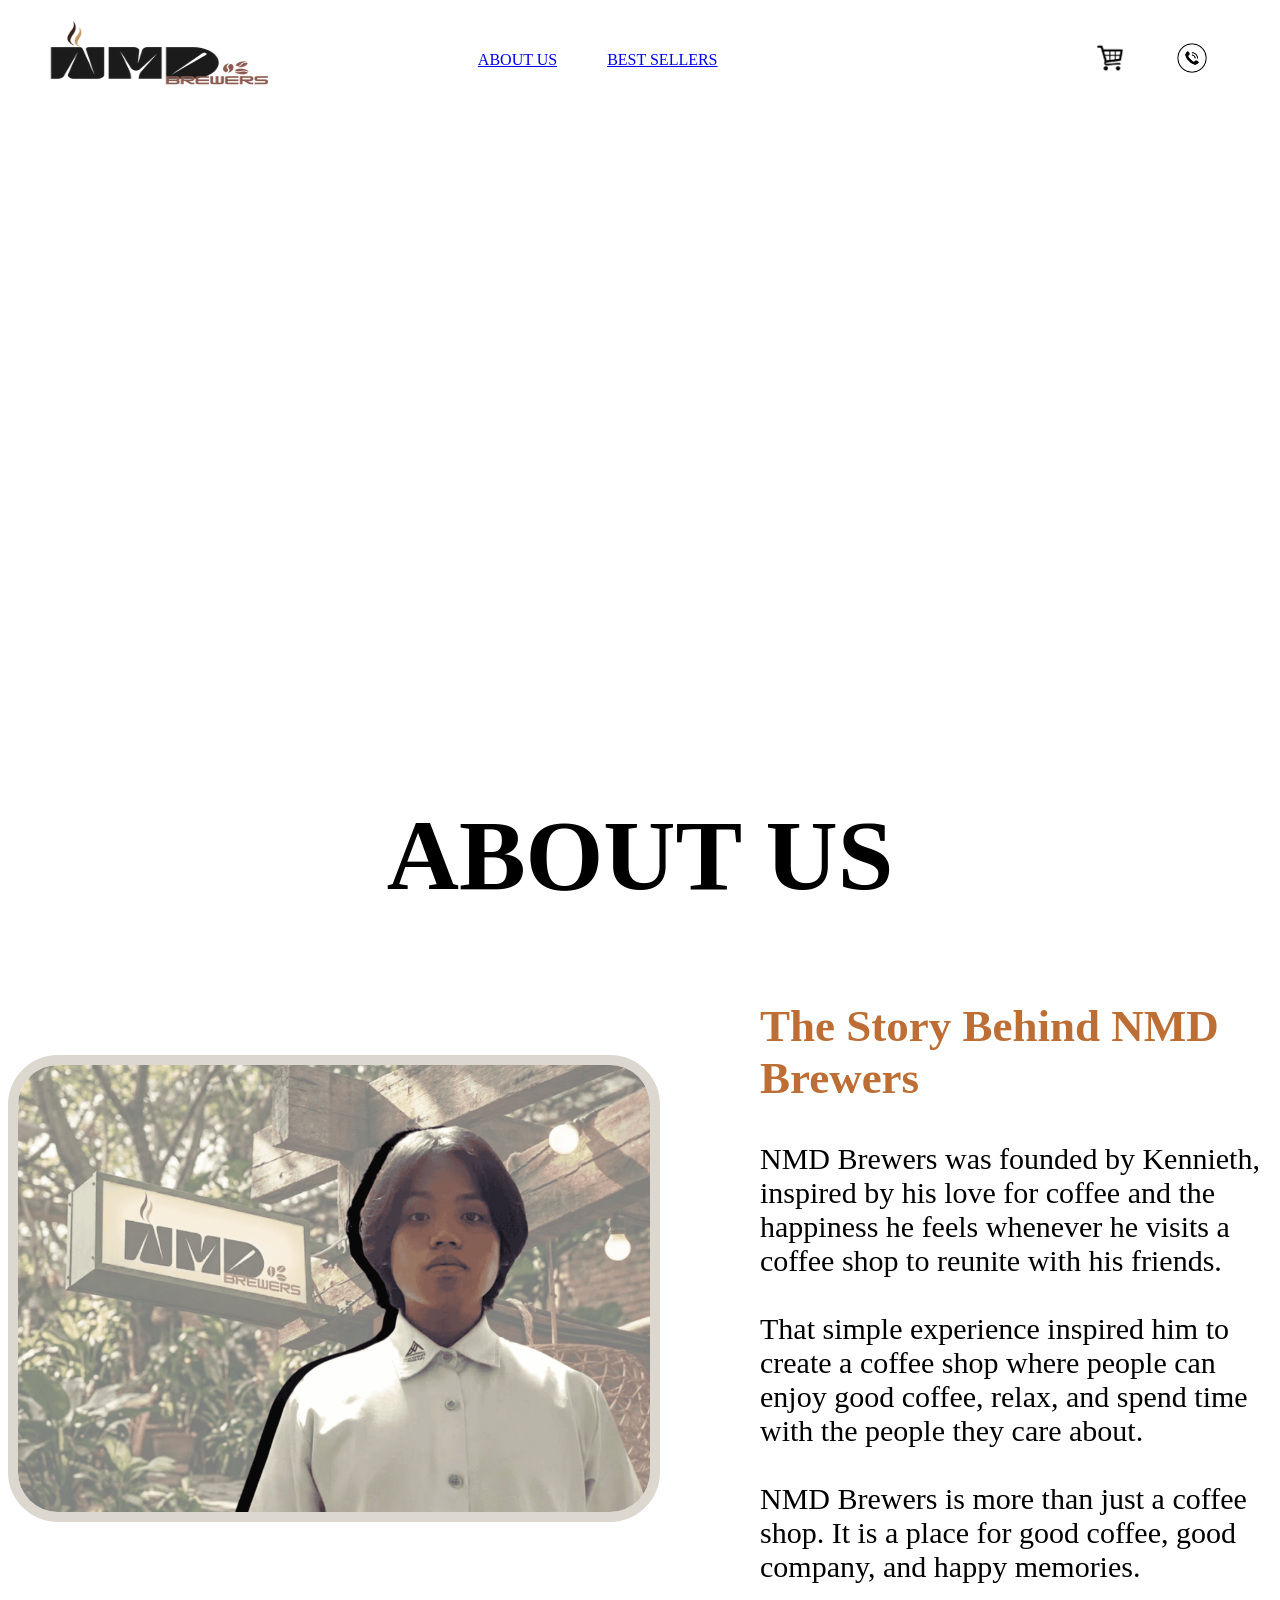
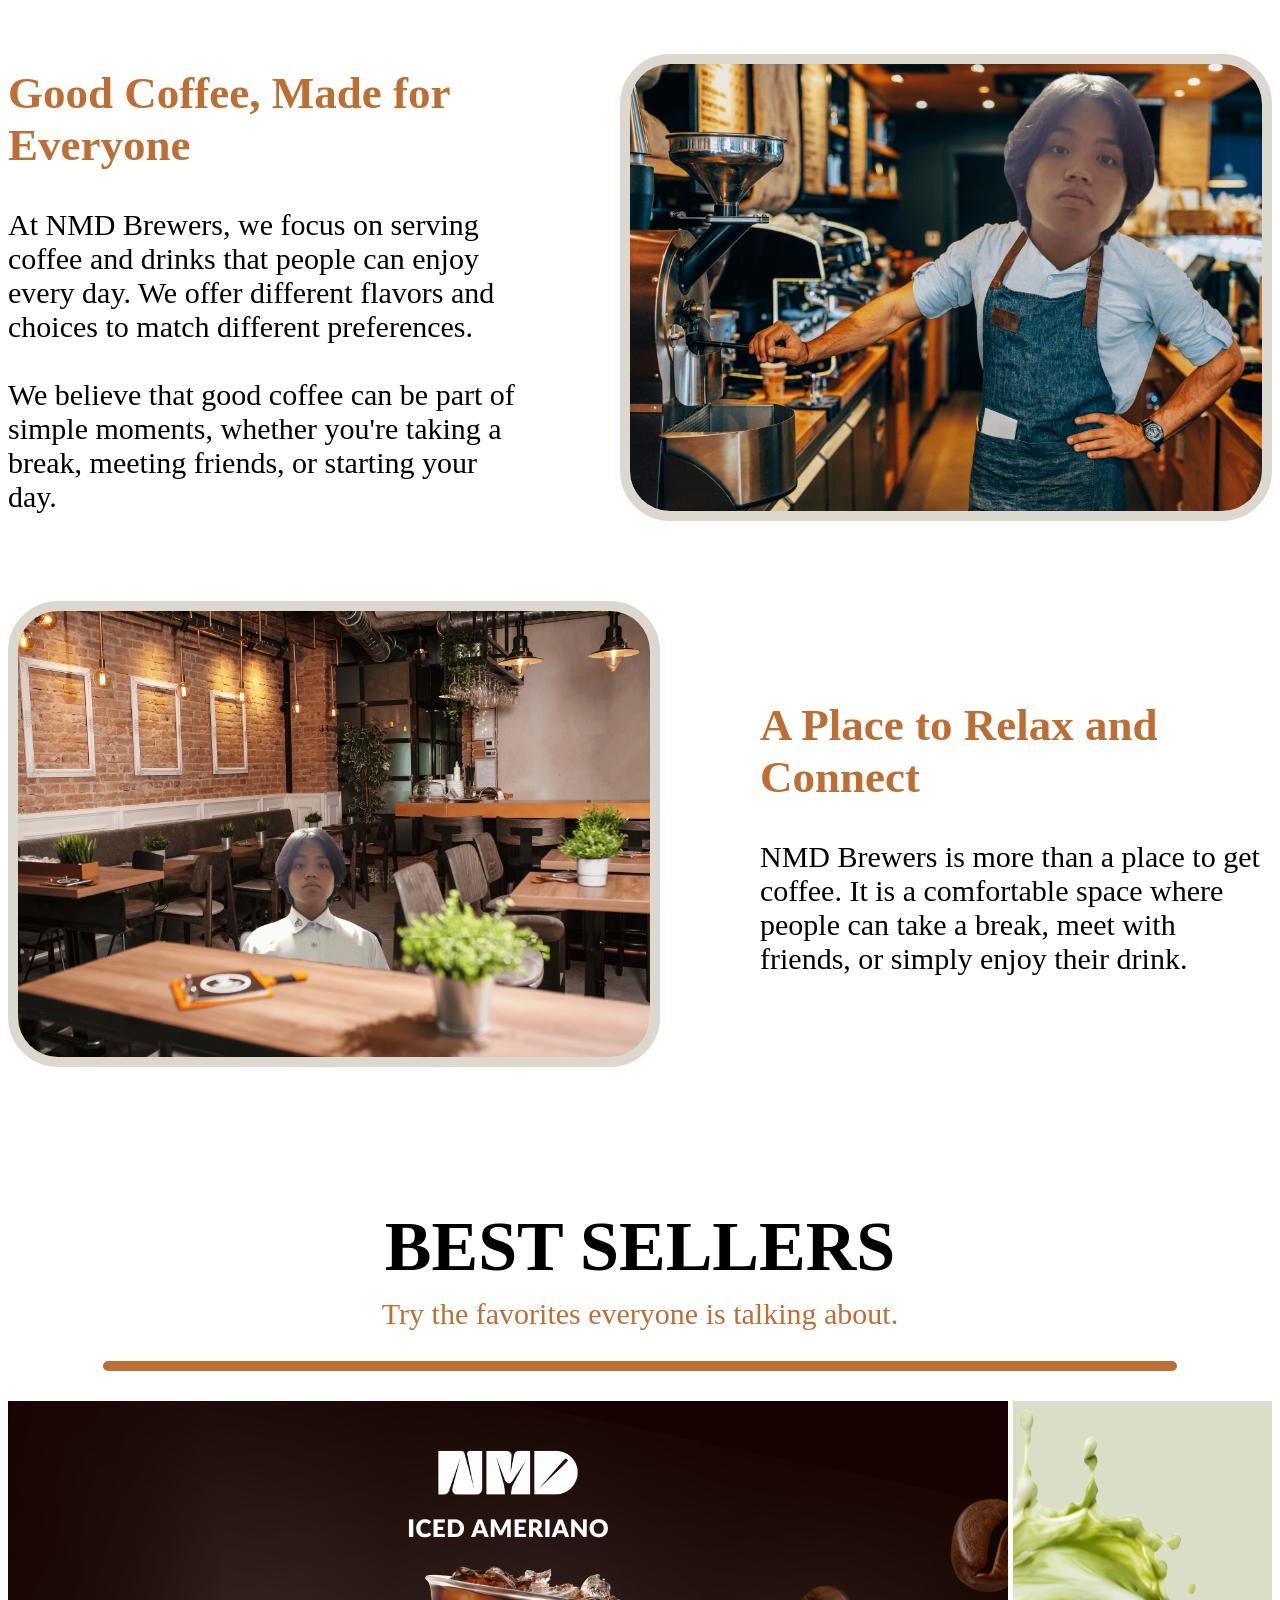
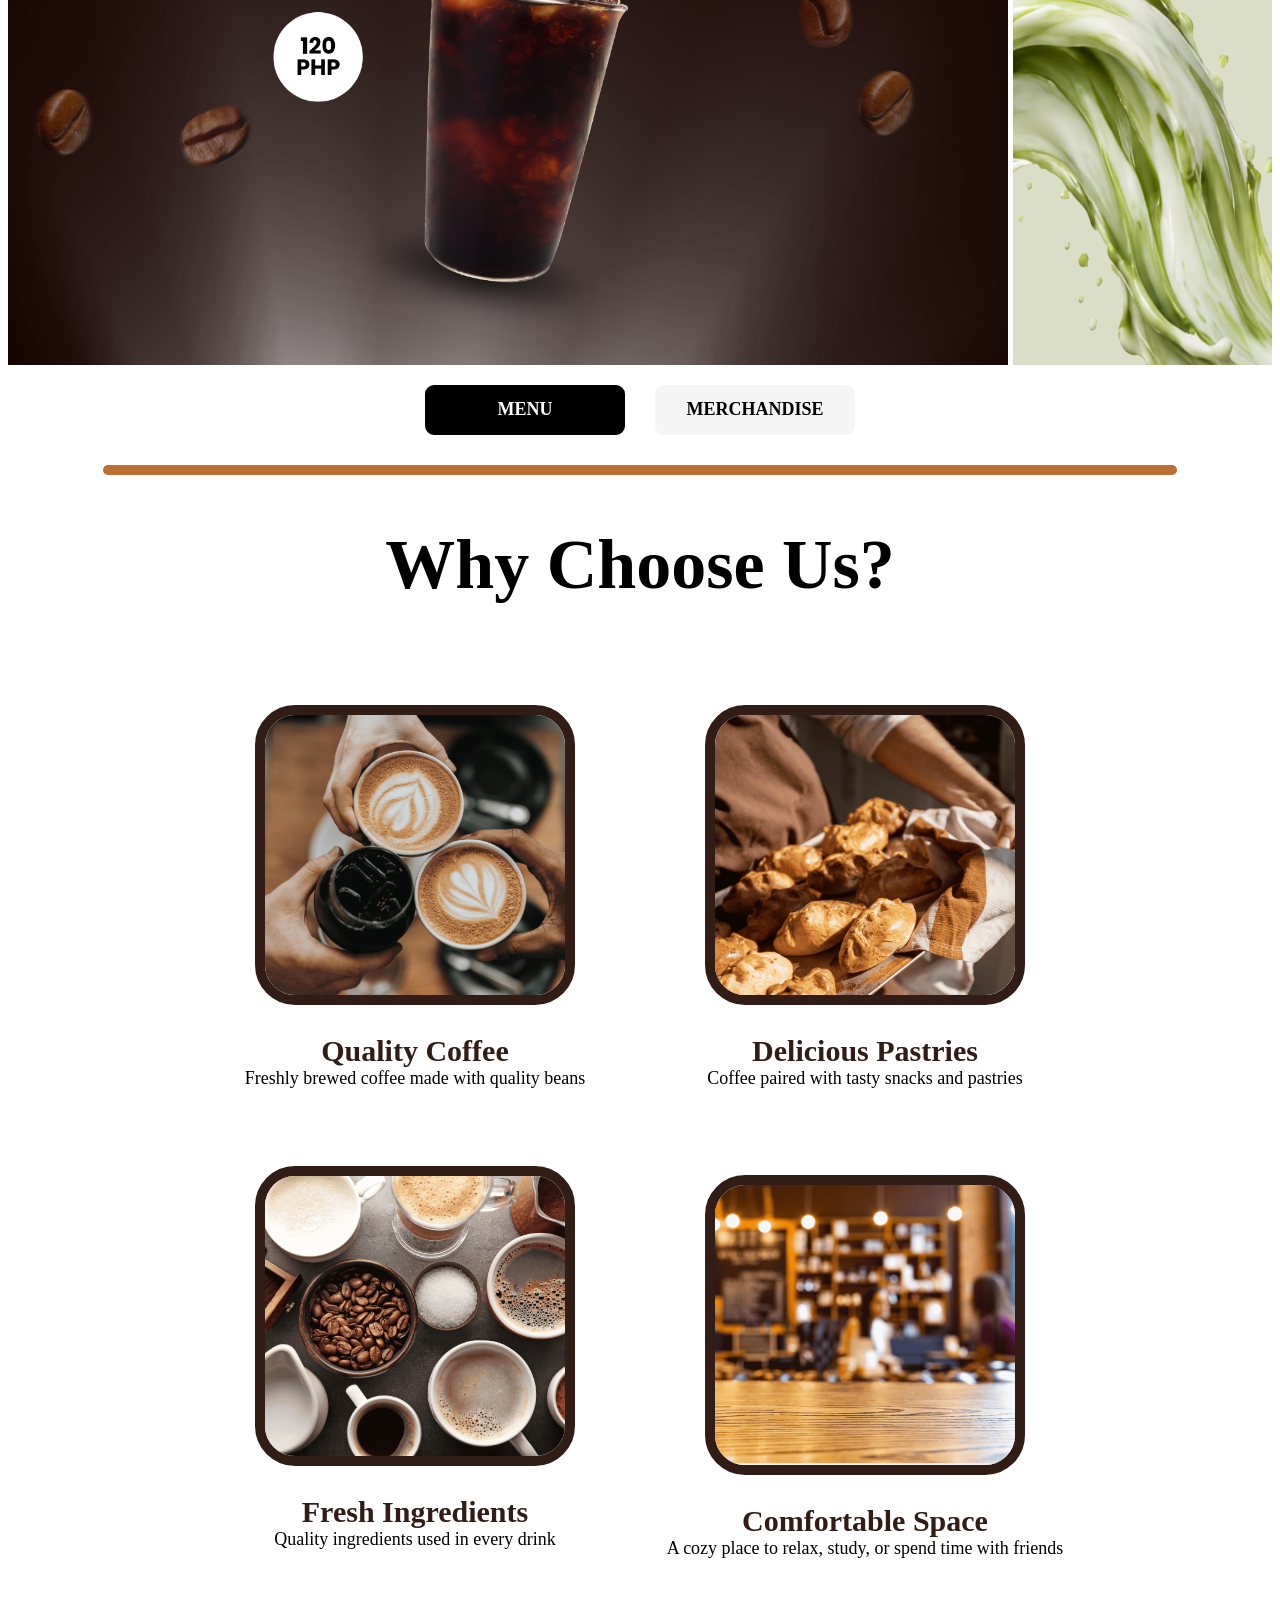
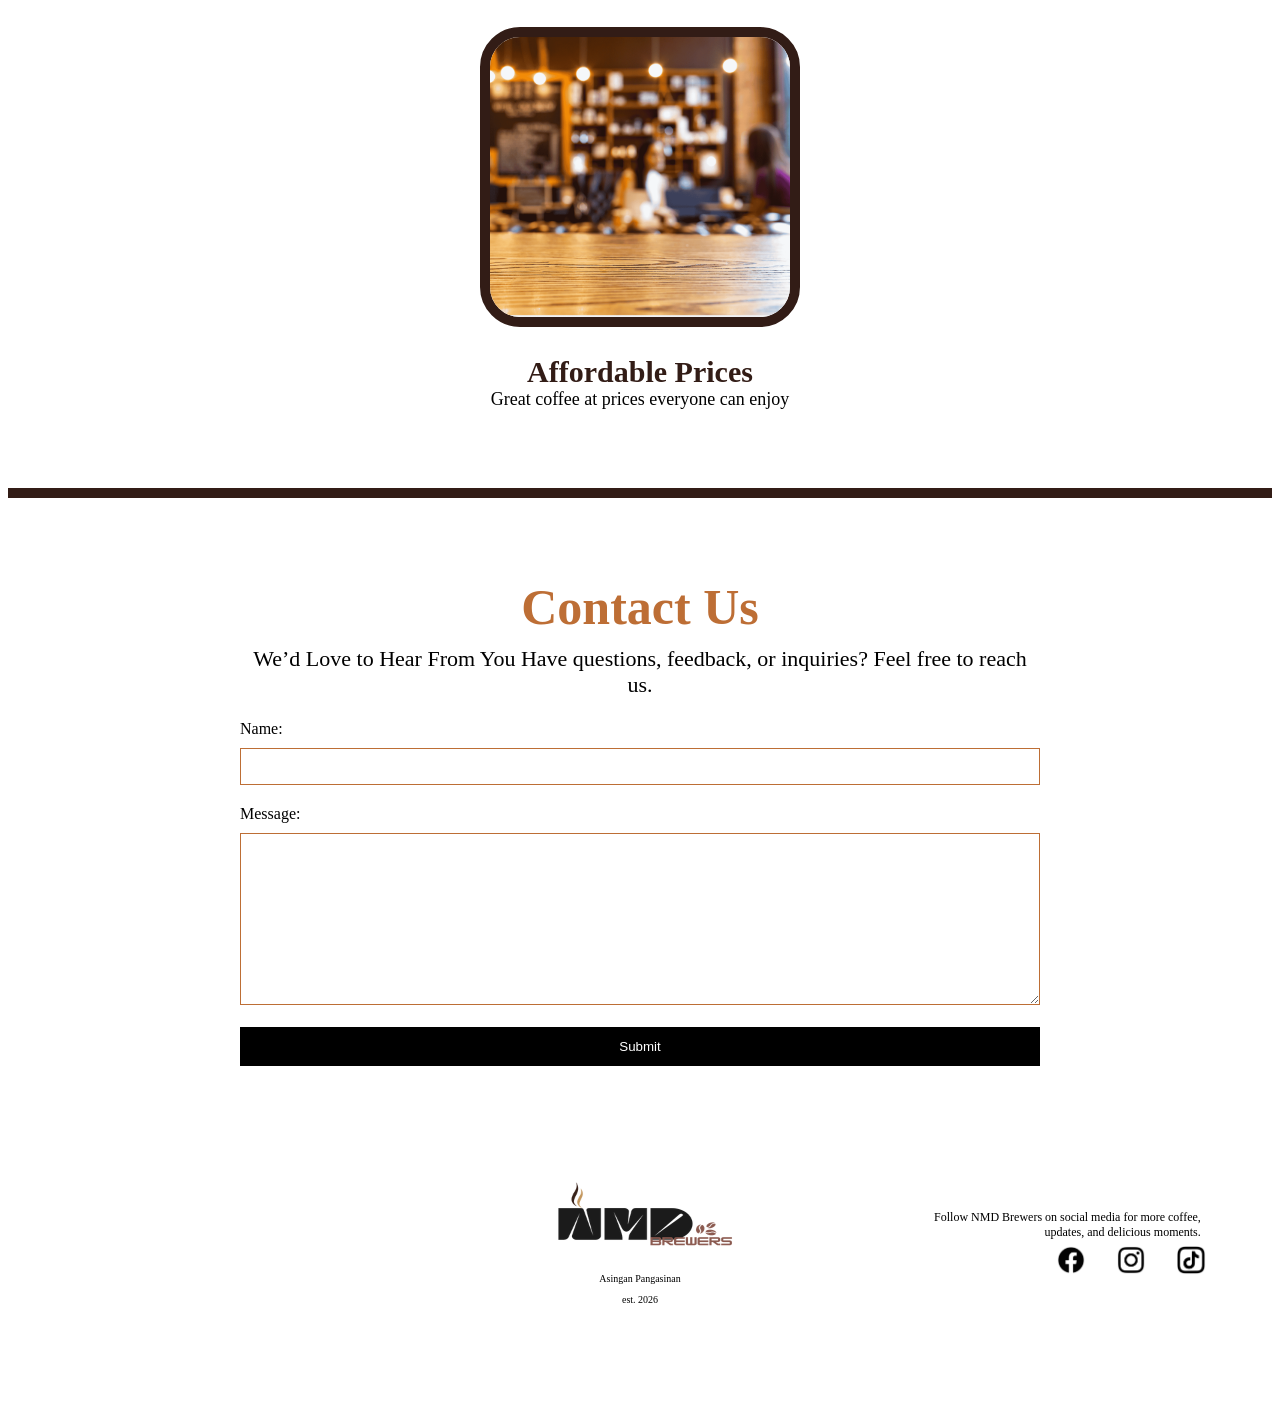
<file: index.html>
<!DOCTYPE html>
<html lang="en">
<head>
    <meta charset="UTF-8">
    <meta name="viewport" content="width=device-width, initial-scale=1.0">
    <link rel="stylesheet" href="style.css">
    <title>NMD BREWERS</title>
</head>
<body>
    <header>
    <nav>
        <table width="95% " cellpadding="0" cellspacing="0">
            <tr>
                <td style="width: 5%; padding: 0;"></td>
                <td align="left">
                    <img src="product/invilogo.png" alt="Logo" width="250" height="100">
                </td>
                <td align="left" style="padding-left: 200px; white-space: nowrap;">
                    <a href="#about">ABOUT US</a>
                </td>
                <td align="left" style="padding-left: 50px; white-space: nowrap;">
                    <a href="#best">BEST SELLERS</a>
                </td>
                <td width="100%"></td>
                <td align="right" style="padding-right: 50px;">
                    <a href="merchandise.html">
                        <img src="icon/17.png" alt="merchandise" width="30" height="30">
                    </a>
                </td>

                </td>
                <td align="right" style="padding: 0%;">
                    <a href="#contactus">
                        <img src="icon/19.png" alt="contact" width="34" height="34">
                    </a>
                </td>
            </tr>
        </table>
    </nav>
    </header>

    <div>
        <video height="100%" width="100%" loop muted autoplay>
            <source src="product/bgvd.mp4" type="video/mp4">
        </video>
    </div>

    <div>
        <h1 id="about" align="center" style="font-size: 100px; margin: 50px 0; font-family: Tahoma;">ABOUT US</h1>
    </div>
    <section class="story">
        <img src="aboutus/1.png" alt="ABOUT US">

        <div class="text">
            <h1>The Story Behind NMD Brewers</h1>

            <p>
                NMD Brewers was founded by Kennieth, inspired by his love for coffee and the happiness he feels whenever he visits a coffee shop to reunite with his friends.
                <br><br>That simple experience inspired him to create a coffee shop where people can enjoy good coffee, relax, and spend time with the people they care about.
                <br><br>NMD Brewers is more than just a coffee shop. It is a place for good coffee, good company, and happy memories.
            </p>
        </div>
    </section>

    <section class="story reverse">
        <img src="aboutus/2.png" alt="ABOUT US">

        <div class="text">
            <h1>Good Coffee, Made for Everyone</h1>

            <p>
                At NMD Brewers, we focus on serving coffee and drinks that people can enjoy every day. We offer different flavors and choices to match different preferences.
                <br><br>We believe that good coffee can be part of simple moments, whether you're taking a break, meeting friends, or starting your day.
            </p>
        </div>
    </section>

    <section class="story">
        <img src="aboutus/3.png" alt="ABOUT US">

        <div class="text">
            <h1>A Place to Relax and Connect</h1>

            <p>NMD Brewers is more than a place to get coffee. It is a comfortable space where people can take a break, meet with friends, or simply enjoy their drink.
            </p>
        </div>
    </section>

    <div>
        <h1 align="center" style="font-family:Verdana; font-size: 70px; margin-top:100px; margin-bottom: 10px" id="best">BEST SELLERS</h1>
        <h2 align="center" style="font-family:Verdana; font-size: 30px; margin: 0; font-weight: normal; color: #BD6E35;">Try the favorites everyone is talking about.</h2>
        <hr style="width: 85%; height: 10px; border: none; background-color: #BD6E35; margin-bottom: 30px; margin-top: 30px; border-radius: 50px;">
    </div>


    <div class="bestsellers">
        <img src="best/1.png">
        <img src="best/2.png">
        <img src="best/3.png">
        <img src="best/4.png">
        <img src="best/6.png">
        <img src="best/5.png">
    </div>


    <div id="buttons">
        <a href="products.html">
            <button id="bt1">MENU</button>
        </a>

        <a href="merchandise.html">
            <button id="bt2">MERCHANDISE</button>
        </a>
    </div>  

    <hr style="width: 85%; height: 10px; border: none; background-color: #BD6E35; margin-bottom: 30px; margin-top: 10px; border-radius: 50px;">

    <section class="whysec">
        <h1 id="title">Why Choose Us?</h1>

        <div id="whydetails">
            <div class="whyitem">
                <img src="aboutus/5.png" alt="COFFEE">
                <h2>Quality Coffee</h2>
                <p>Freshly brewed coffee made with quality beans</p>
            </div>

            <div class="whyitem">
                <img src="aboutus/6.png" alt="PASTRIES">
                <h2>Delicious Pastries</h2>
                <p>Coffee paired with tasty snacks and pastries</p>
            </div>          

            <div class="whyitem">
                <img src="aboutus/7.png" alt="FRESS INGREDIENTS">
                <h2>Fresh Ingredients</h2>
                <p>Quality ingredients used in every drink</p>
            </div> 
             
            <div class="whyitem">
                <br>
                <img src="aboutus/8.png" alt="COMFORTABLE SPACES">
                <h2>Comfortable Space</h2>
                <p>A cozy place to relax, study, or spend time with friends</p>
            </div> 

            <div class="whyitem">
                <img src="aboutus/9.png" alt="AFFORDABLE PRICES">
                <h2>Affordable Prices</h2>
                <p>Great coffee at prices everyone can enjoy</p>
            </div> 

            <hr style="width: 100%; height: 10px; border: none; background-color: #321C16; margin-bottom: 30px; margin-top: 10px;">
    
        </div>
    </section>

    <section id="contactus">
        <h1>Contact Us</h1>
        <p>We’d Love to Hear From You Have questions, feedback, or inquiries? Feel free to reach us.</p>

        <form>
            <div id="name">
                <label>Name:</label>
                <input type="text" name="name">
            </div>

            <div id="message">
                <label>Message:</label>
                <textarea rows="10"></textarea>
                <br><br>
            </div>

            <div id="submit">
                <input type="submit" value="Submit">
            </div>
        </form>
    </section>

    <footer id="footer">
        <table>
            <tr>
                <td style="width: 25%; padding: 0;"></td>
                <td class="footer-left">
                    <img src="product/invilogo.png" alt="LOGO">
                    <p>Asingan Pangasinan</p>
                    <p>est. 2026</p>
                </td>

                <td class="footer-right">
                    <p>Follow NMD Brewers on social media for more coffee, updates, and delicious moments.</p>

                    <div class="icons">
                        <a href="https://www.facebook.com/share/1JvaMXyL88/?mibextid=wwXIfr">
                            <img src="icon/21.png" alt="Facebook"  height="30" width="30">
                        </a>
                        <a href="https://www.instagram.com/nmdbrewers">
                            <img src="icon/20.png" alt="Instagram"  height="30" width="30">
                        </a>
                        <a href="https://www.tiktok.com/@nmd.brewers?_r=1&_t=ZS-99VaZS5F1Wv">
                            <img src="icon/22.png" alt="Tiktok" height="30" width="30">
                        </a>
                    </div>

                </td>
            </tr>
        </table>
    </footer>

</body>
</html>
</file>
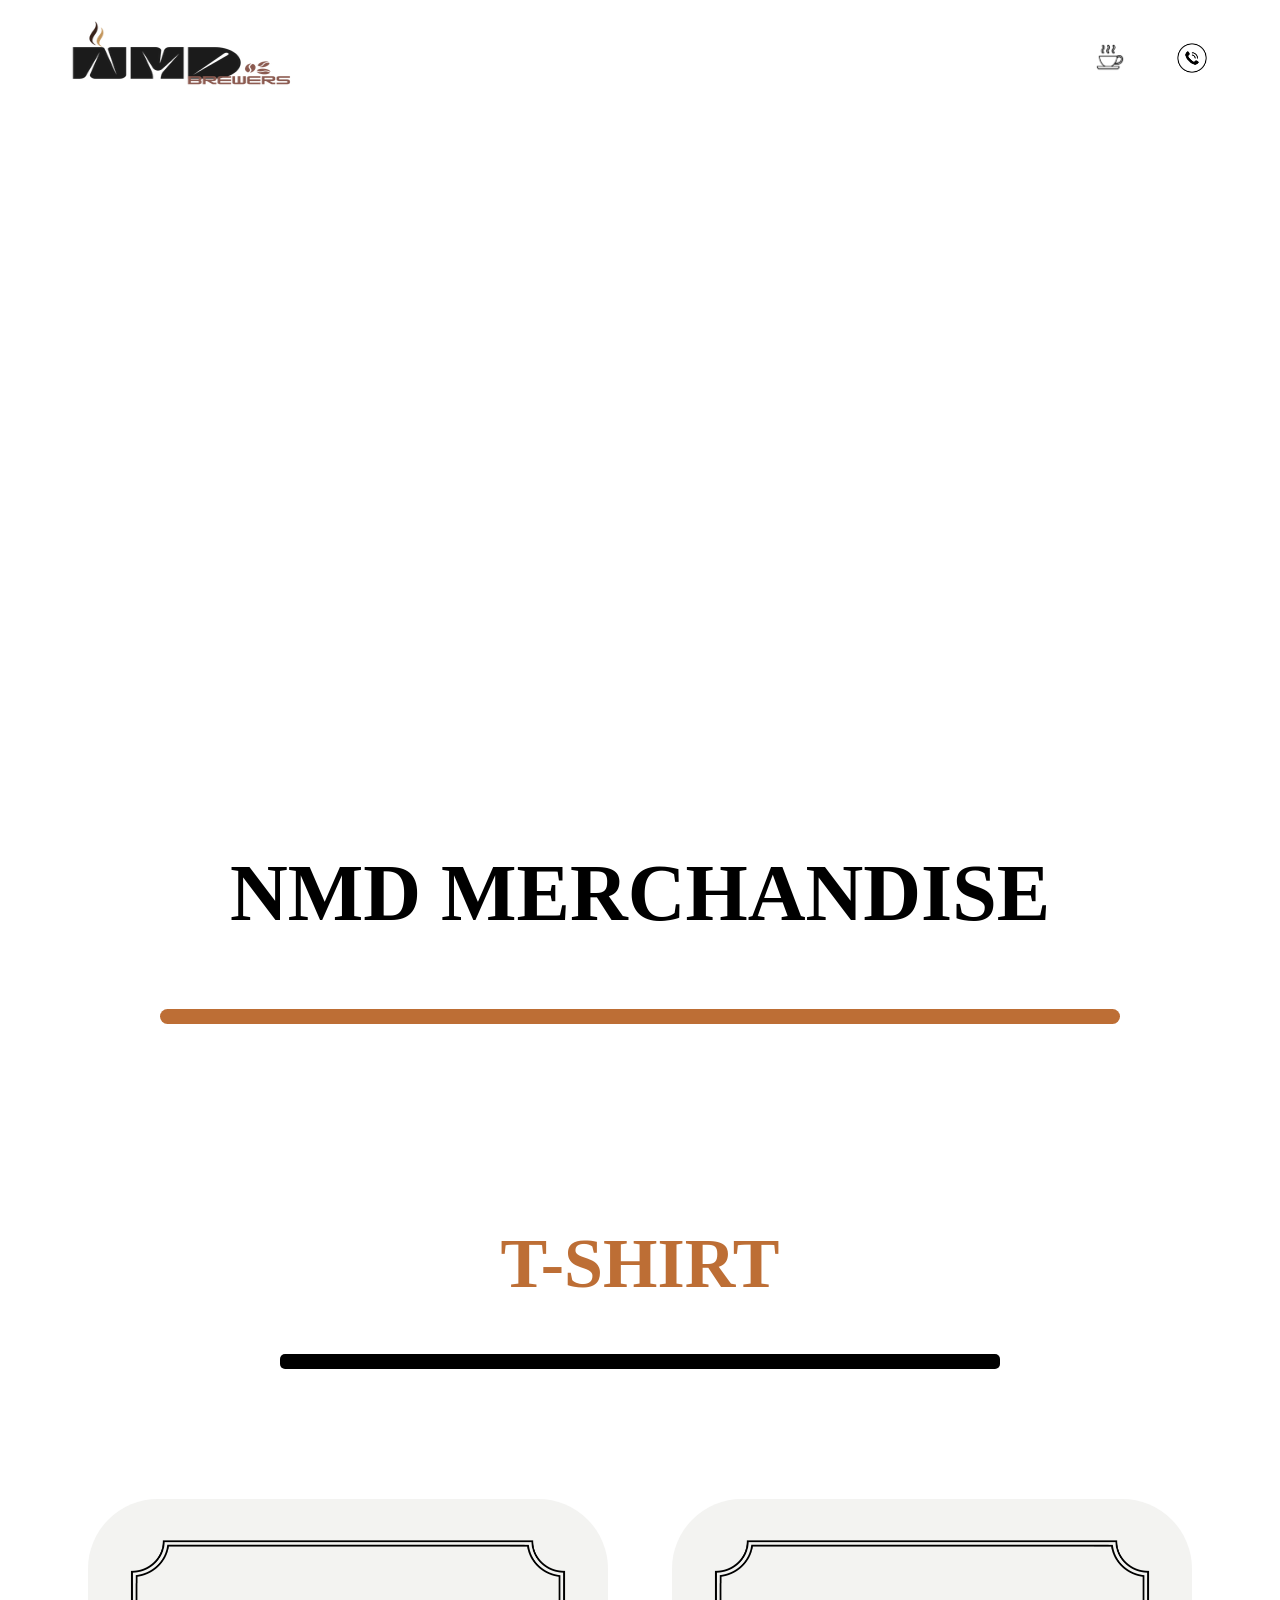
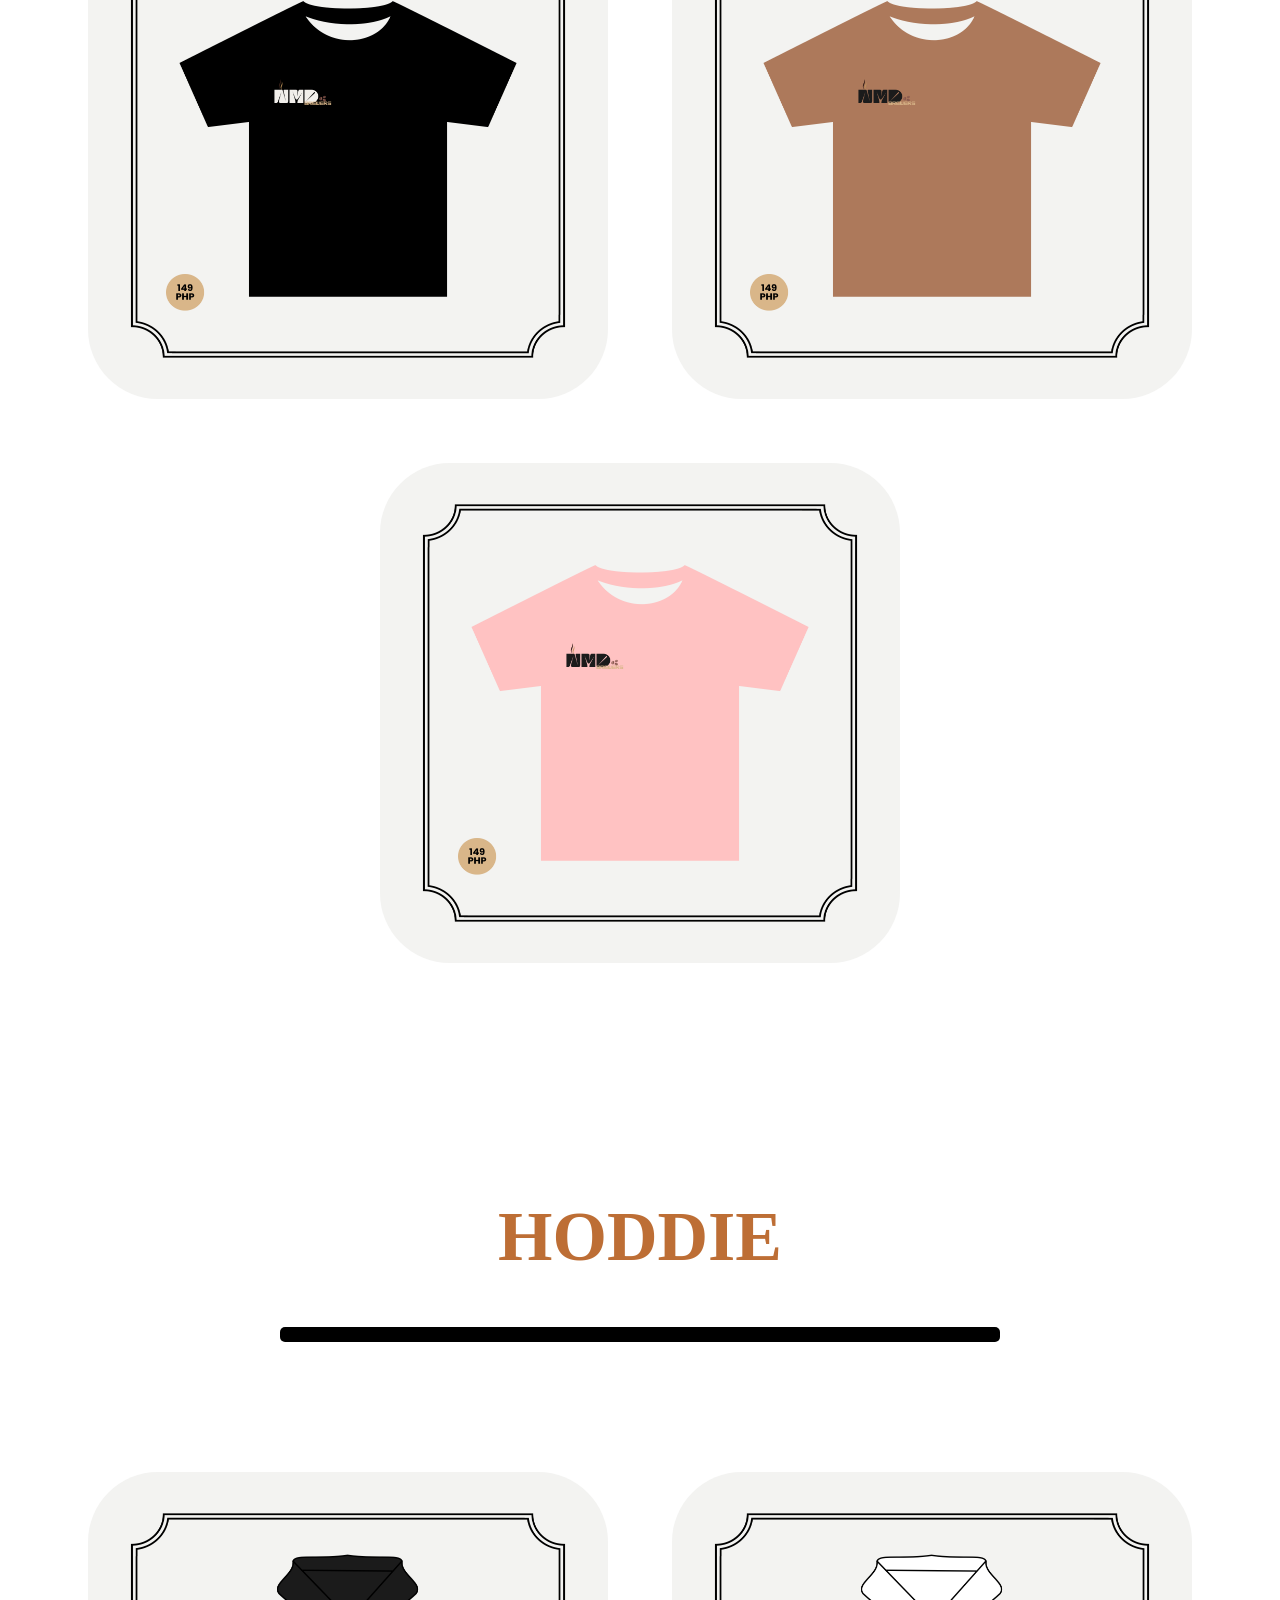
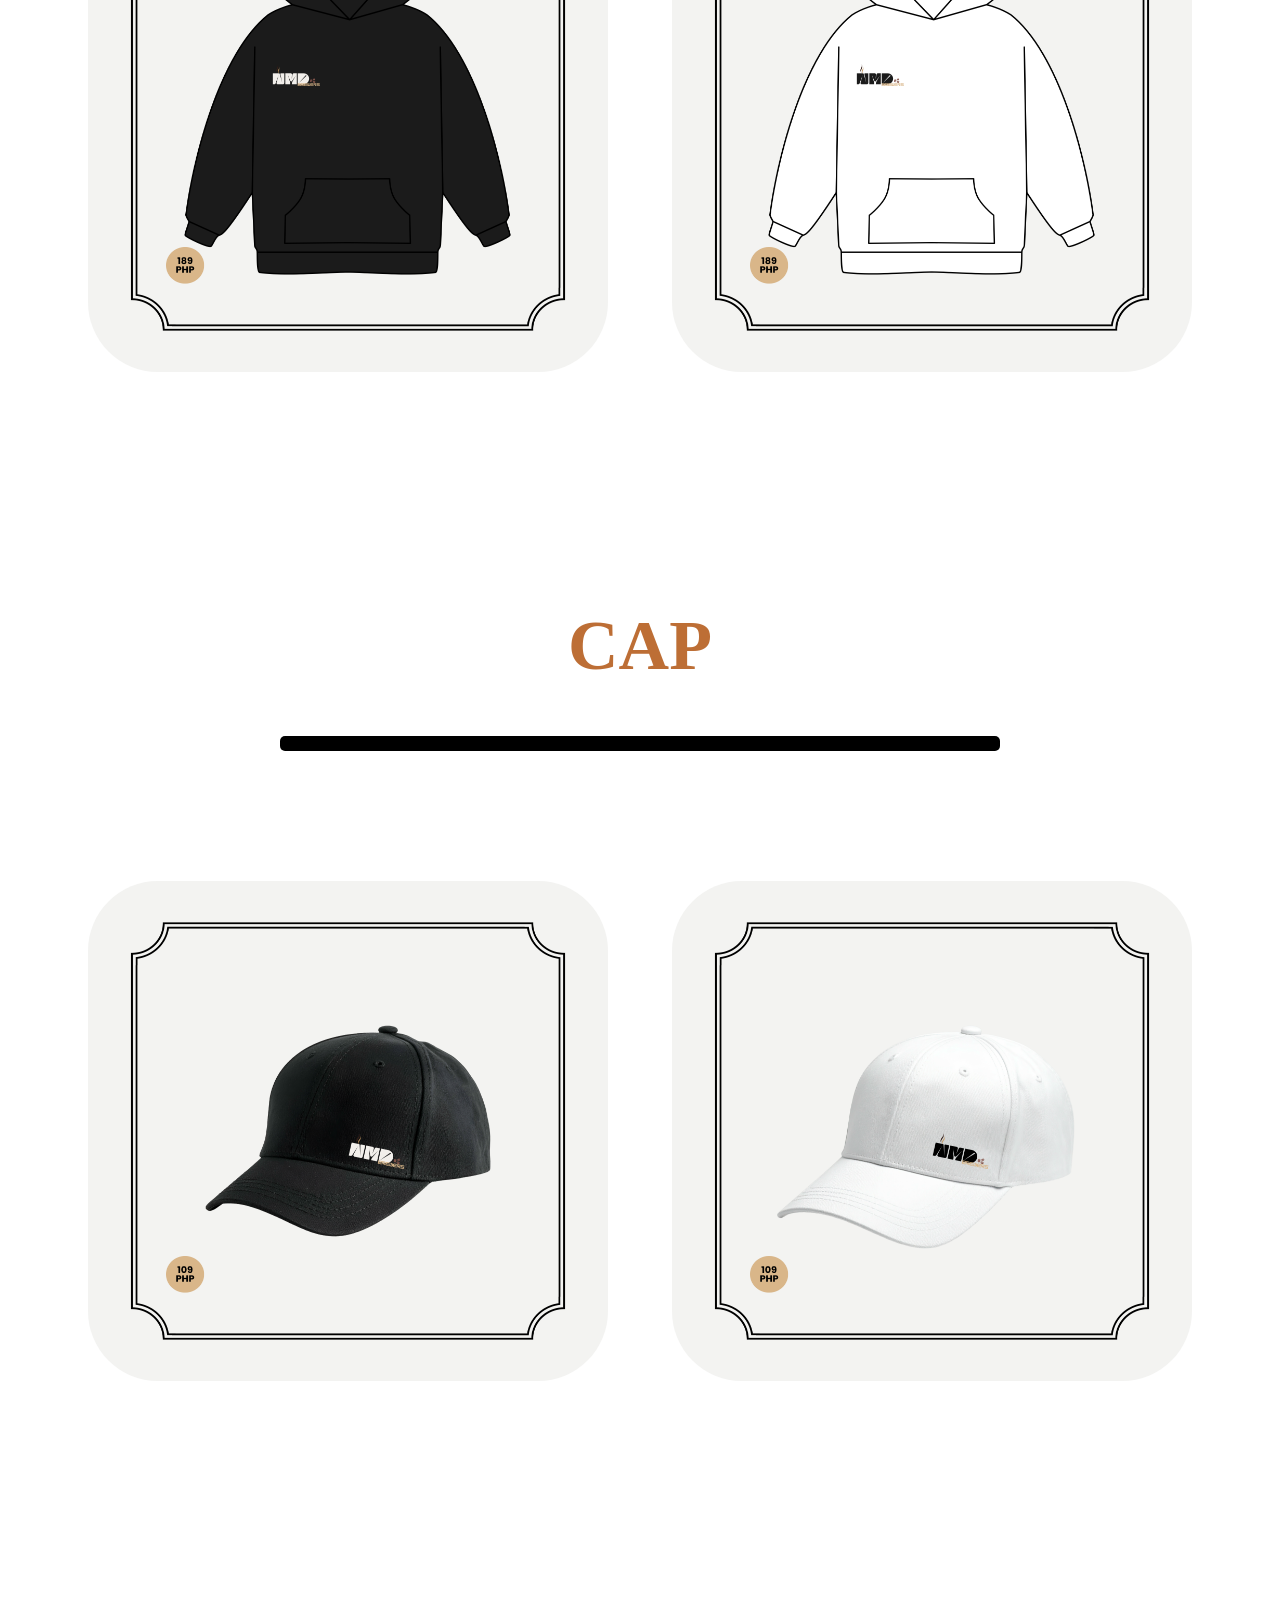
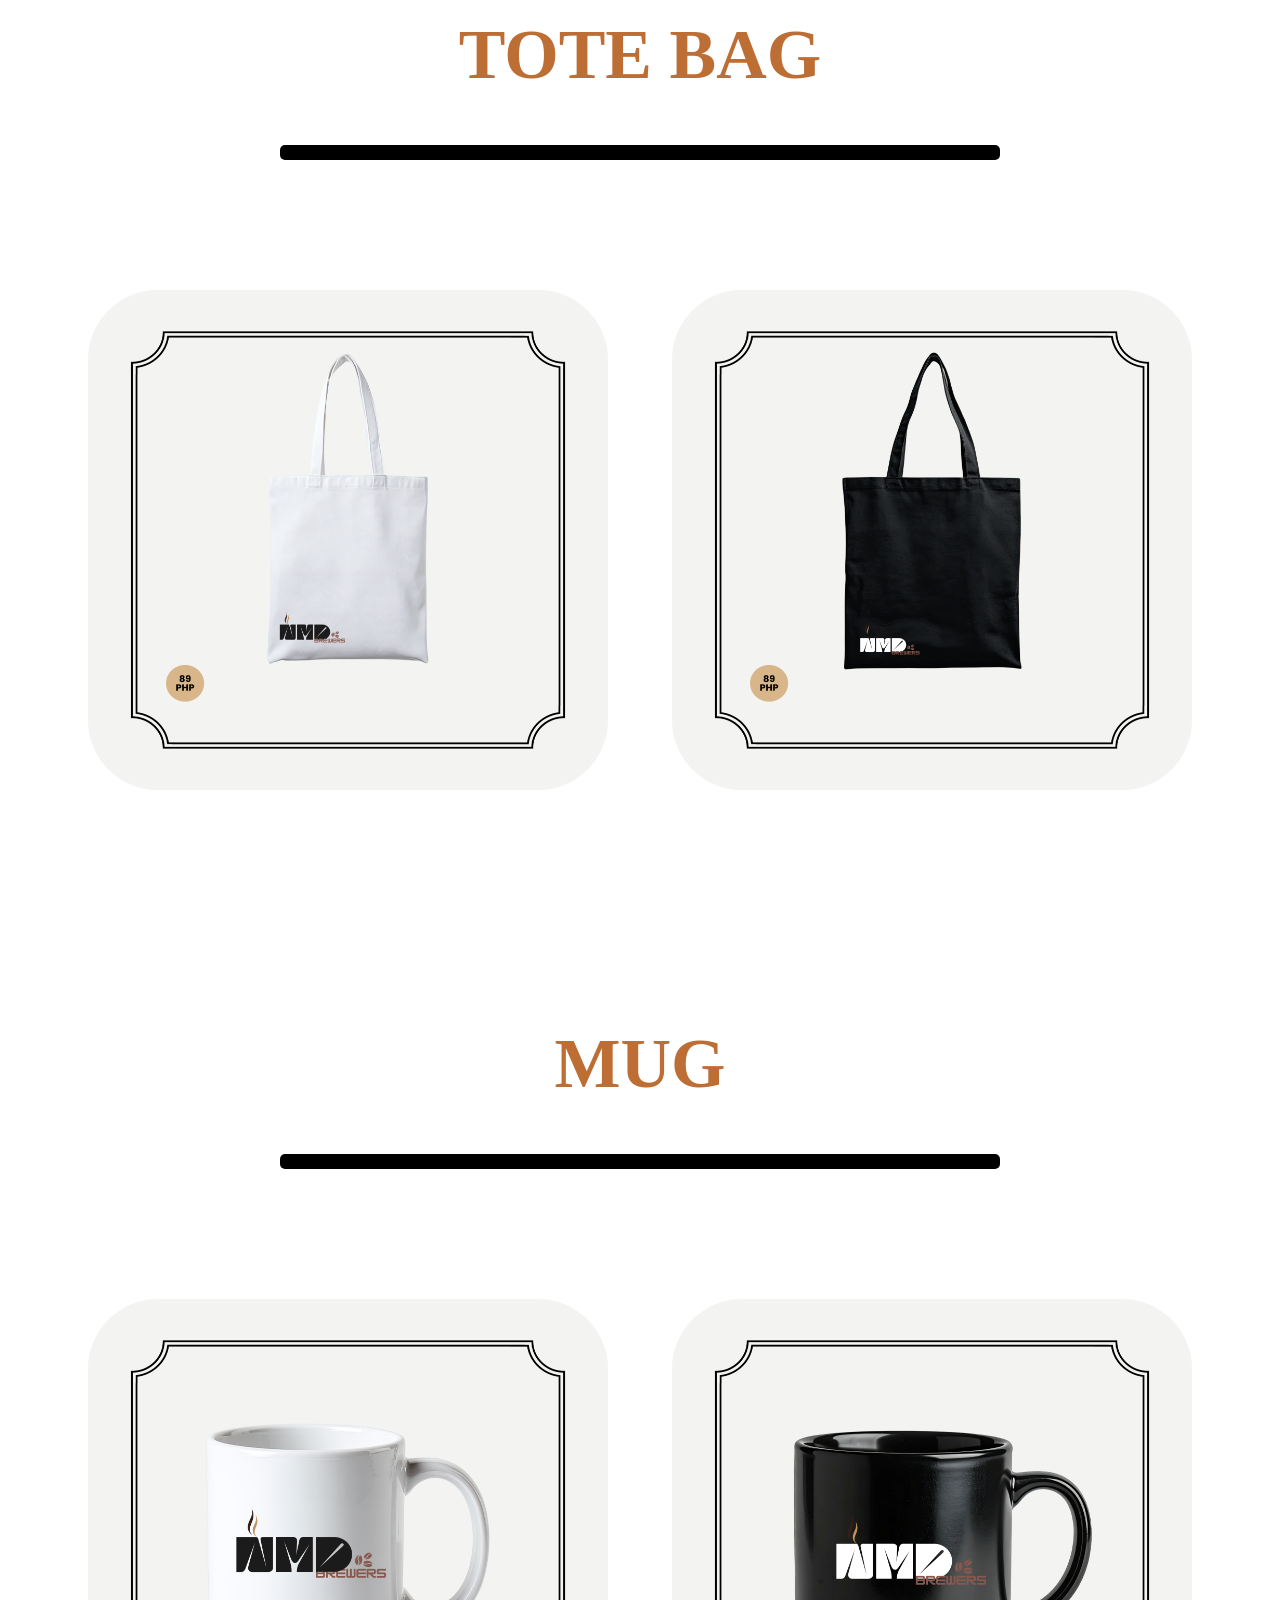
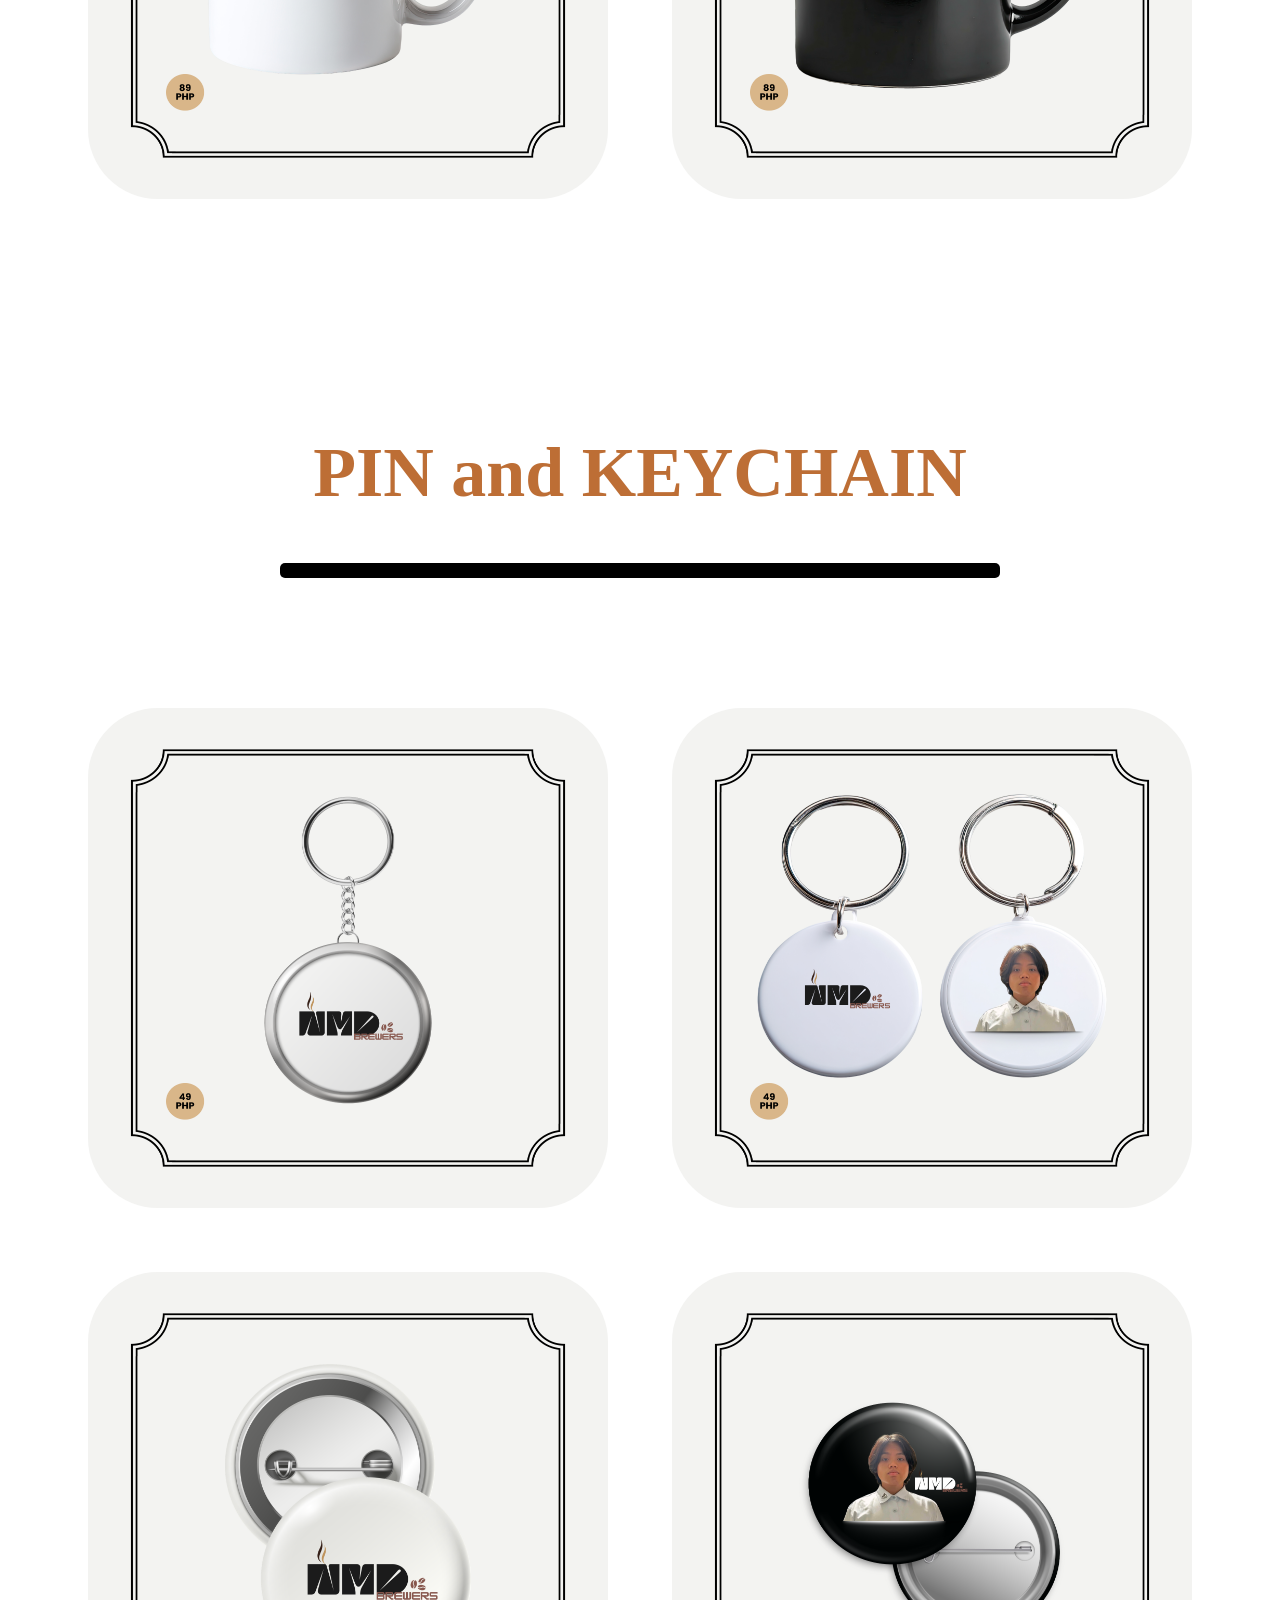
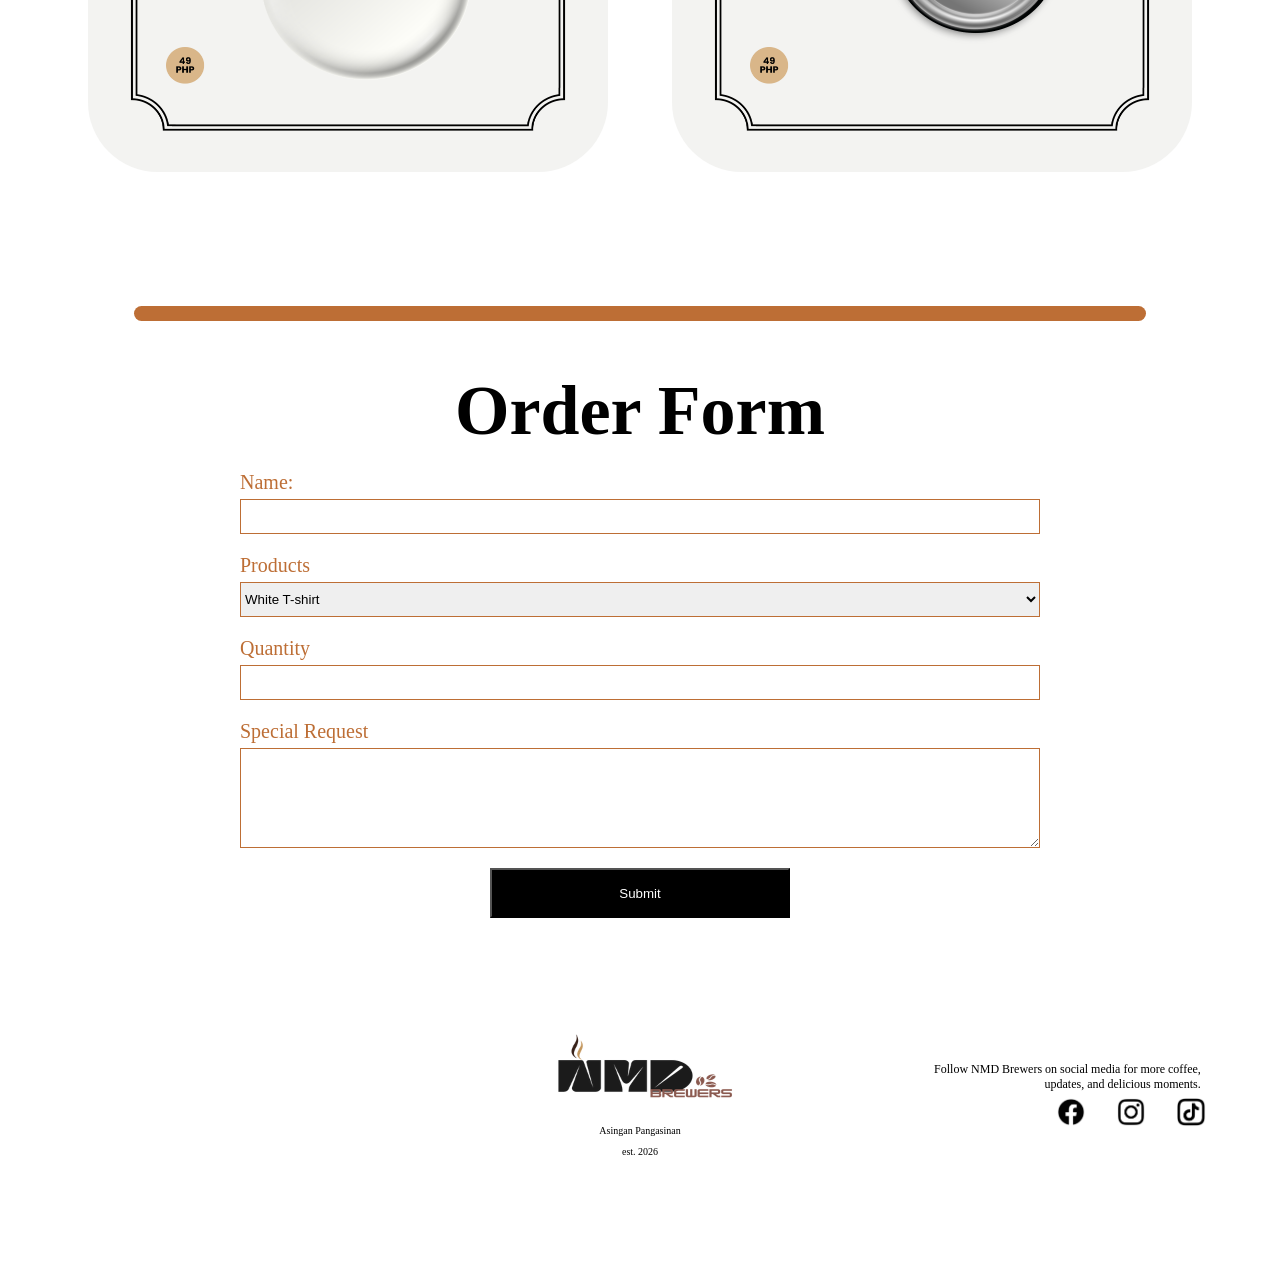
<file: merchandise.html>
<!DOCTYPE html>
<html lang="en">
<head>
    <meta charset="UTF-8">
    <meta name="viewport" content="width=device-width, initial-scale=1.0">
    <link rel="stylesheet" href="merch.css">
    <title>merchandise</title>
</head>
<body>
    <header>
    <nav>
        <table width="95% " cellpadding="0" cellspacing="0">
            <tr>
                <td style="width: 5%; padding: 0;"></td>
                <td align="left">
                    <img src="product/invilogo.png" alt="Logo" width="250" height="100">
                </td>
 
                </td>
                <td width="100%"></td>
                <td align="right" style="padding-right: 50px;">
                    <a href="products.html">
                        <img src="icon/16.png" alt="coffee" width="30" height="30">
                    </a>
                </td>
                </td>
                <td align="right" style="padding: 0%;">
                    <a href="index.html#contactus">
                        <img src="icon/19.png" alt="contact" width="34" height="34">
                    </a>
                </td>
            </tr>
        </table>
    </nav>
    </header> 

    <div>
        <video height="100%" width="100%" loop muted autoplay>
            <source src="merch/nmdmerch.mp4" type="video/mp4">
        </video>
    </div>

    <section id="merchandise">
        <h1>NMD MERCHANDISE</h1>
        <hr>

        <div class="items">
            <h2>T-SHIRT</h2>
            <hr>
            <img src="merch/16.png" alt="Shirt">
            <img src="merch/17.png" alt="Shirt">
            <img src="merch/18.png" alt="Shirt">
        </div>

        <div class="items">
            <h2>HODDIE</h2>
            <hr>
            <img src="merch/19.png" alt="Shirt">
            <img src="merch/20.png" alt="Shirt">
        </div>

        <div class="items">
            <h2>CAP</h2>
            <hr>
            <img src="merch/21.png" alt="Shirt">
            <img src="merch/22.png" alt="Shirt">
        </div>

        <div class="items">
            <h2>TOTE BAG</h2>
            <hr>
            <img src="merch/25.png" alt="Shirt">
            <img src="merch/26.png" alt="Shirt">
        </div>

        <div class="items">
            <h2>MUG</h2>
            <hr>
            <img src="merch/23.png" alt="Shirt">
            <img src="merch/24.png" alt="Shirt">
        </div>

        <div class="items">
            <h2>PIN and KEYCHAIN</h2>
            <hr>
            <img src="merch/27.png" alt="Shirt">
            <img src="merch/30.png" alt="Shirt">
            <br>
            <img src="merch/28.png" alt="Shirt">
            <img src="merch/29.png" alt="Shirt">
        </div>

    </section>

    <hr style="margin-bottom: 0;"> 

    <section id="order-form">
        
        <h1>Order Form</h1>
        <form>
            <div class="forms">
                <label> Name:</label>
                <input class="user-input" type="text" name="name">
            </div>

            <div class="forms"> 
                <label>Products</label>
                <select class="user-input">
                    <option>White T-shirt</option>
                    <option>Brown T-shirt</option>
                    <option>Pink T-shirt</option>
                    <option>White Hoddie</option>
                    <option>Black Hoddie</option>
                    <option>White Cap</option>
                    <option>Black Cap</option>
                    <option>White Tote Bag</option>
                    <option>Black Tote Bag</option>
                    <option>White Mug</option>
                    <option>Black Mug</option>
                    <option>White Keychain V1</option>
                    <option>White Keychain V2</option>
                    <option>White Pin</option>
                    <option>Black Pin</option>
                </select>
            </div>

            <div class="forms">
                <label>Quantity</label>
                <input class="user-input" type="number" name="quantity" min="1">
            </div>

            <div class="text-forms">
                <label>Special Request</label>
                <textarea class="text-input"></textarea>
            </div>

            <div class="button">
                <input type="submit" value="Submit">
            </div>
        </form>
    </section>

    <footer id="footer">
        <table>
            <tr>
                <td style="width: 25%; padding: 0;"></td>
                <td class="footer-left">
                    <img src="product/invilogo.png" alt="LOGO">
                    <p>Asingan Pangasinan</p>
                    <p>est. 2026</p>
                </td>

                <td class="footer-right">
                    <p>Follow NMD Brewers on social media for more coffee, updates, and delicious moments.</p>

                    <div class="icons">
                        <a href="https://www.facebook.com/share/1JvaMXyL88/?mibextid=wwXIfr">
                            <img src="icon/21.png" alt="Facebook"  height="30" width="30">
                        </a>
                        <a href="https://www.instagram.com/nmdbrewers">
                            <img src="icon/20.png" alt="Instagram"  height="30" width="30">
                        </a>
                        <a href="https://www.tiktok.com/@nmd.brewers?_r=1&_t=ZS-99VaZS5F1Wv">
                            <img src="icon/22.png" alt="Tiktok" height="30" width="30">
                        </a>
                    </div>

                </td>
            </tr>
        </table>
    </footer>

    
</body>
</html>
</file>
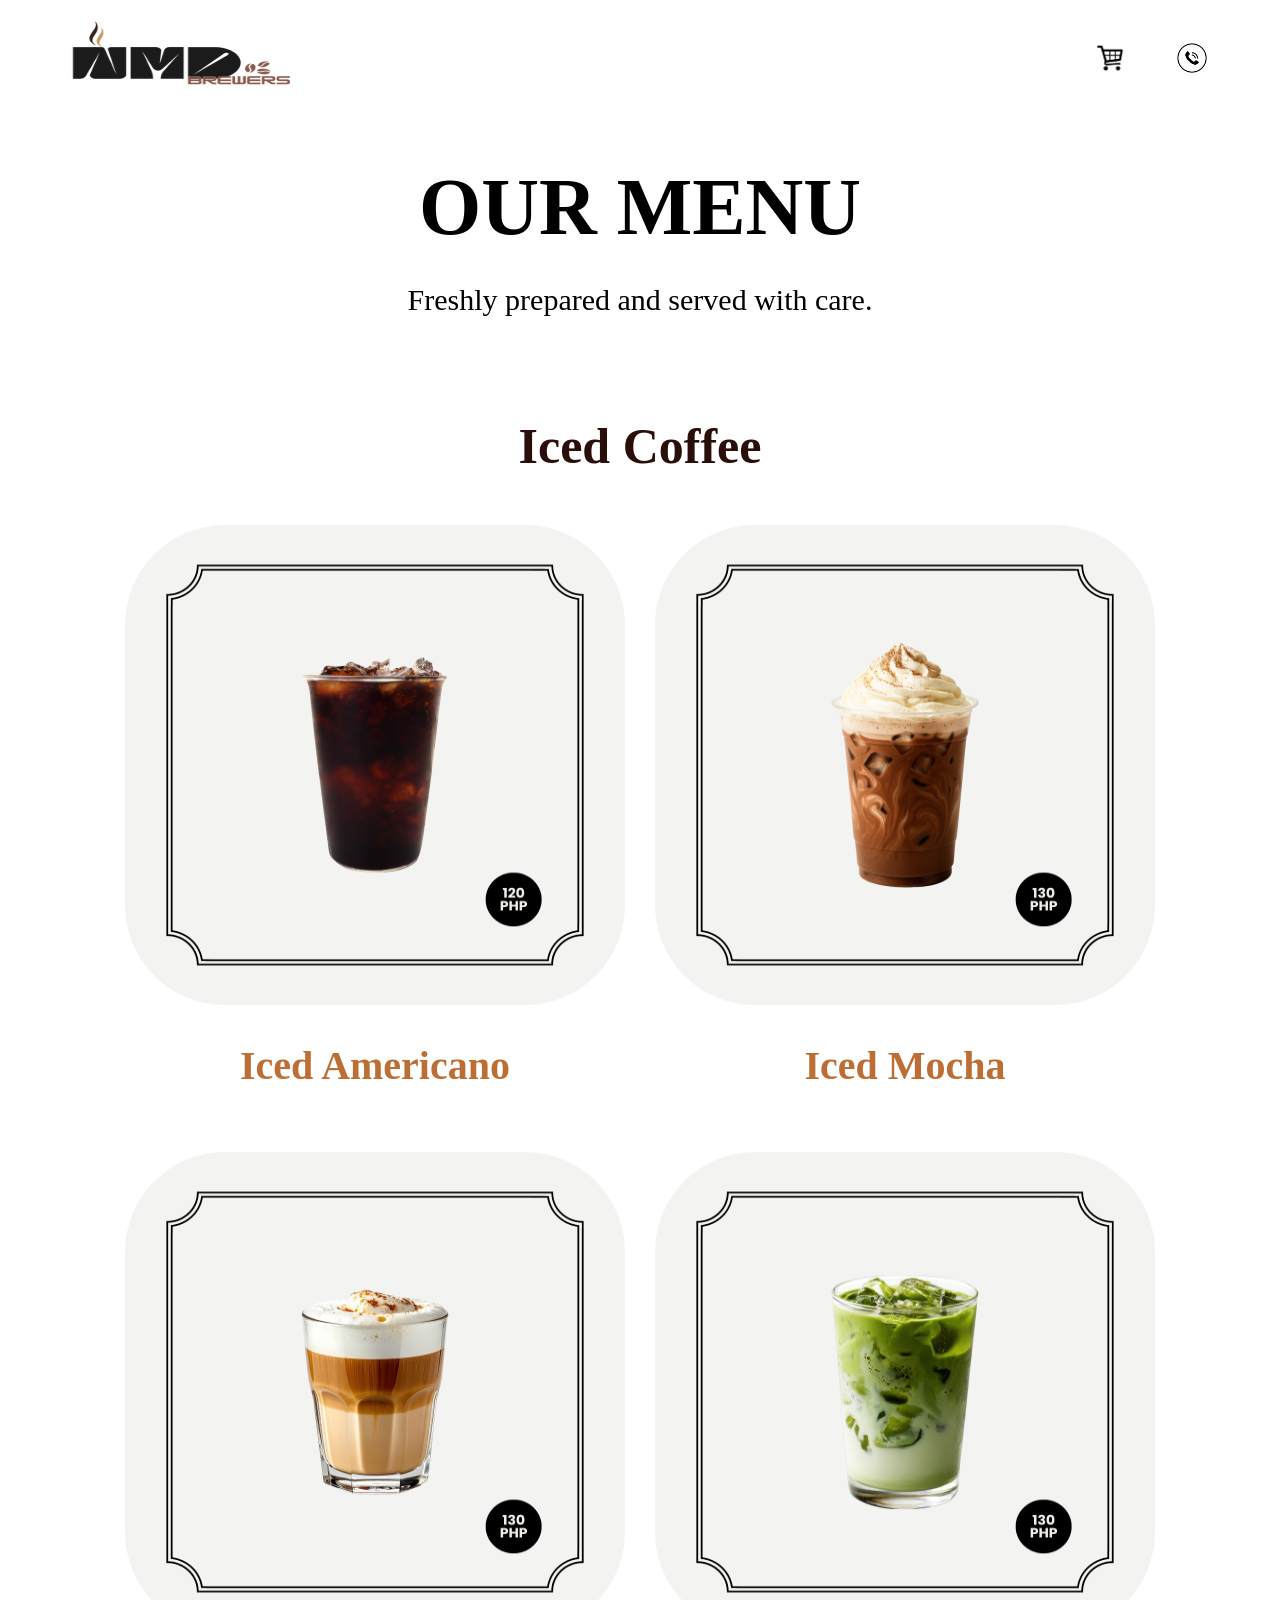
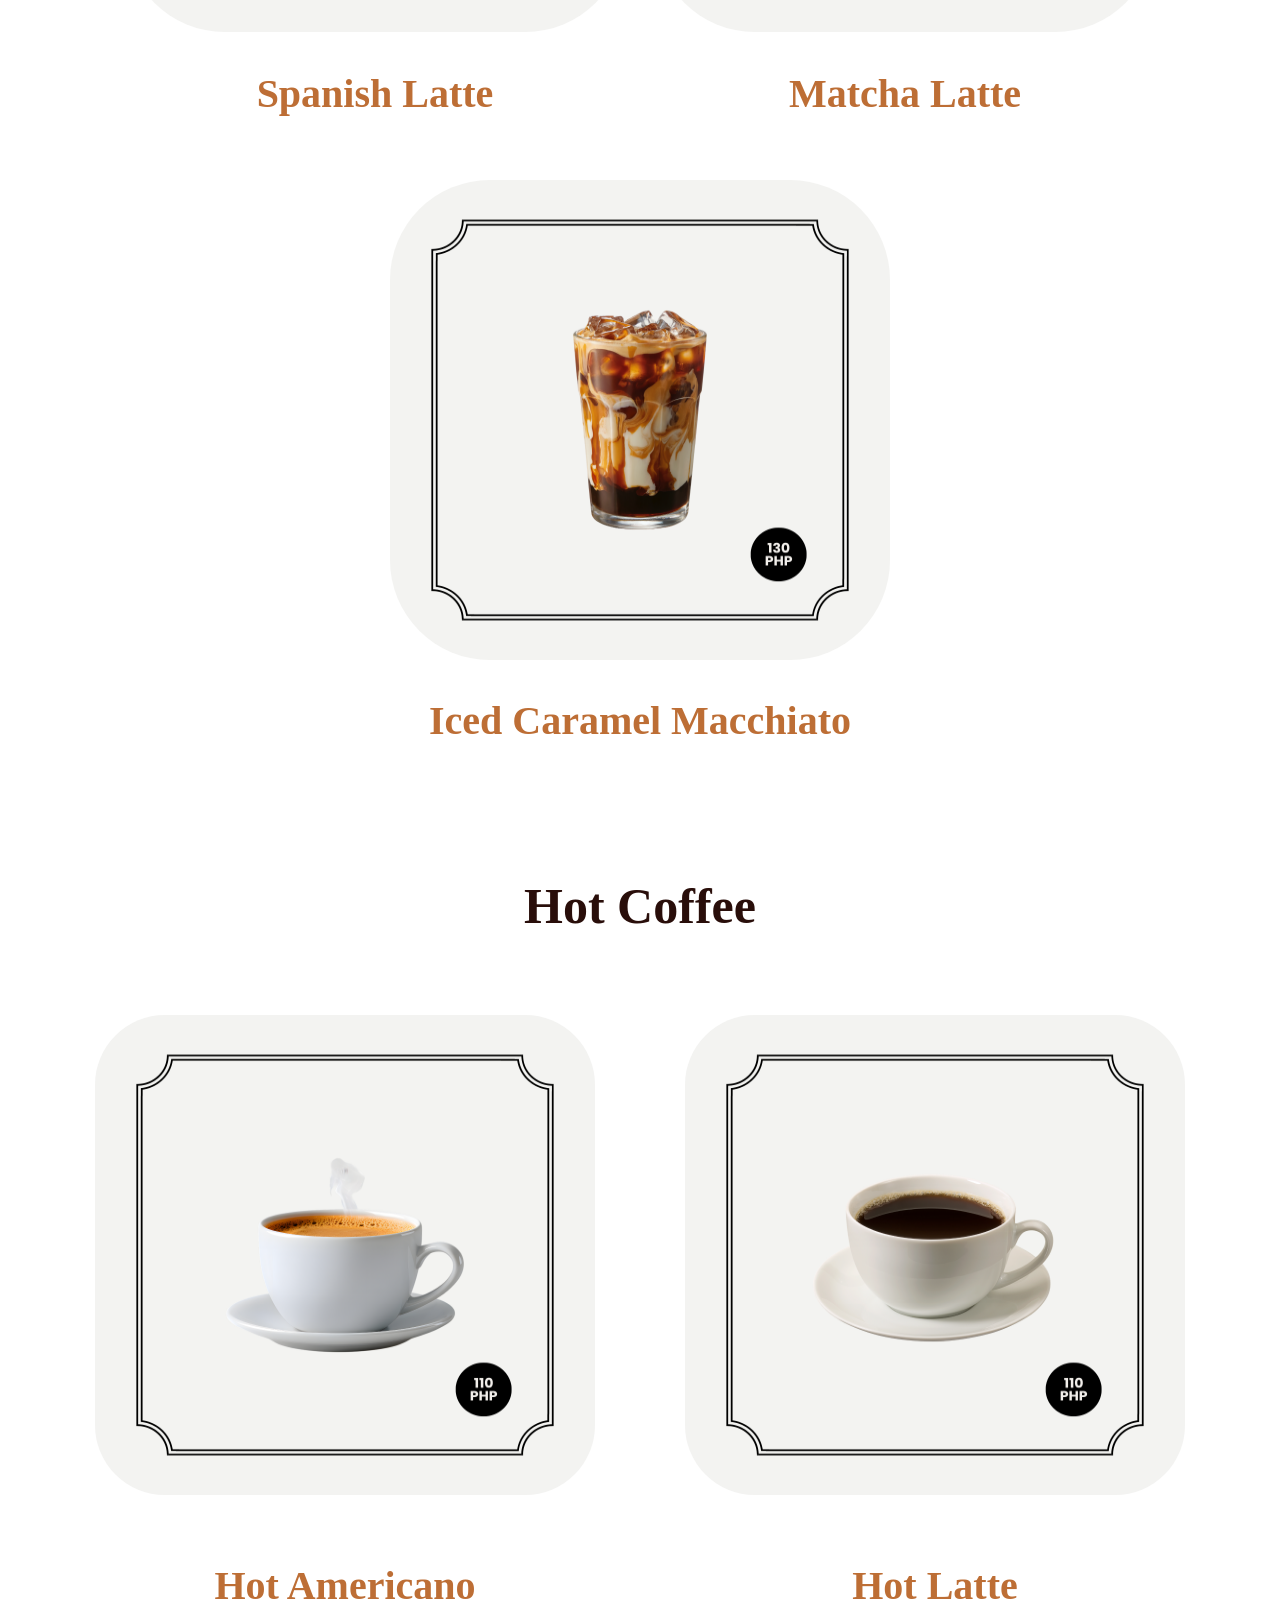
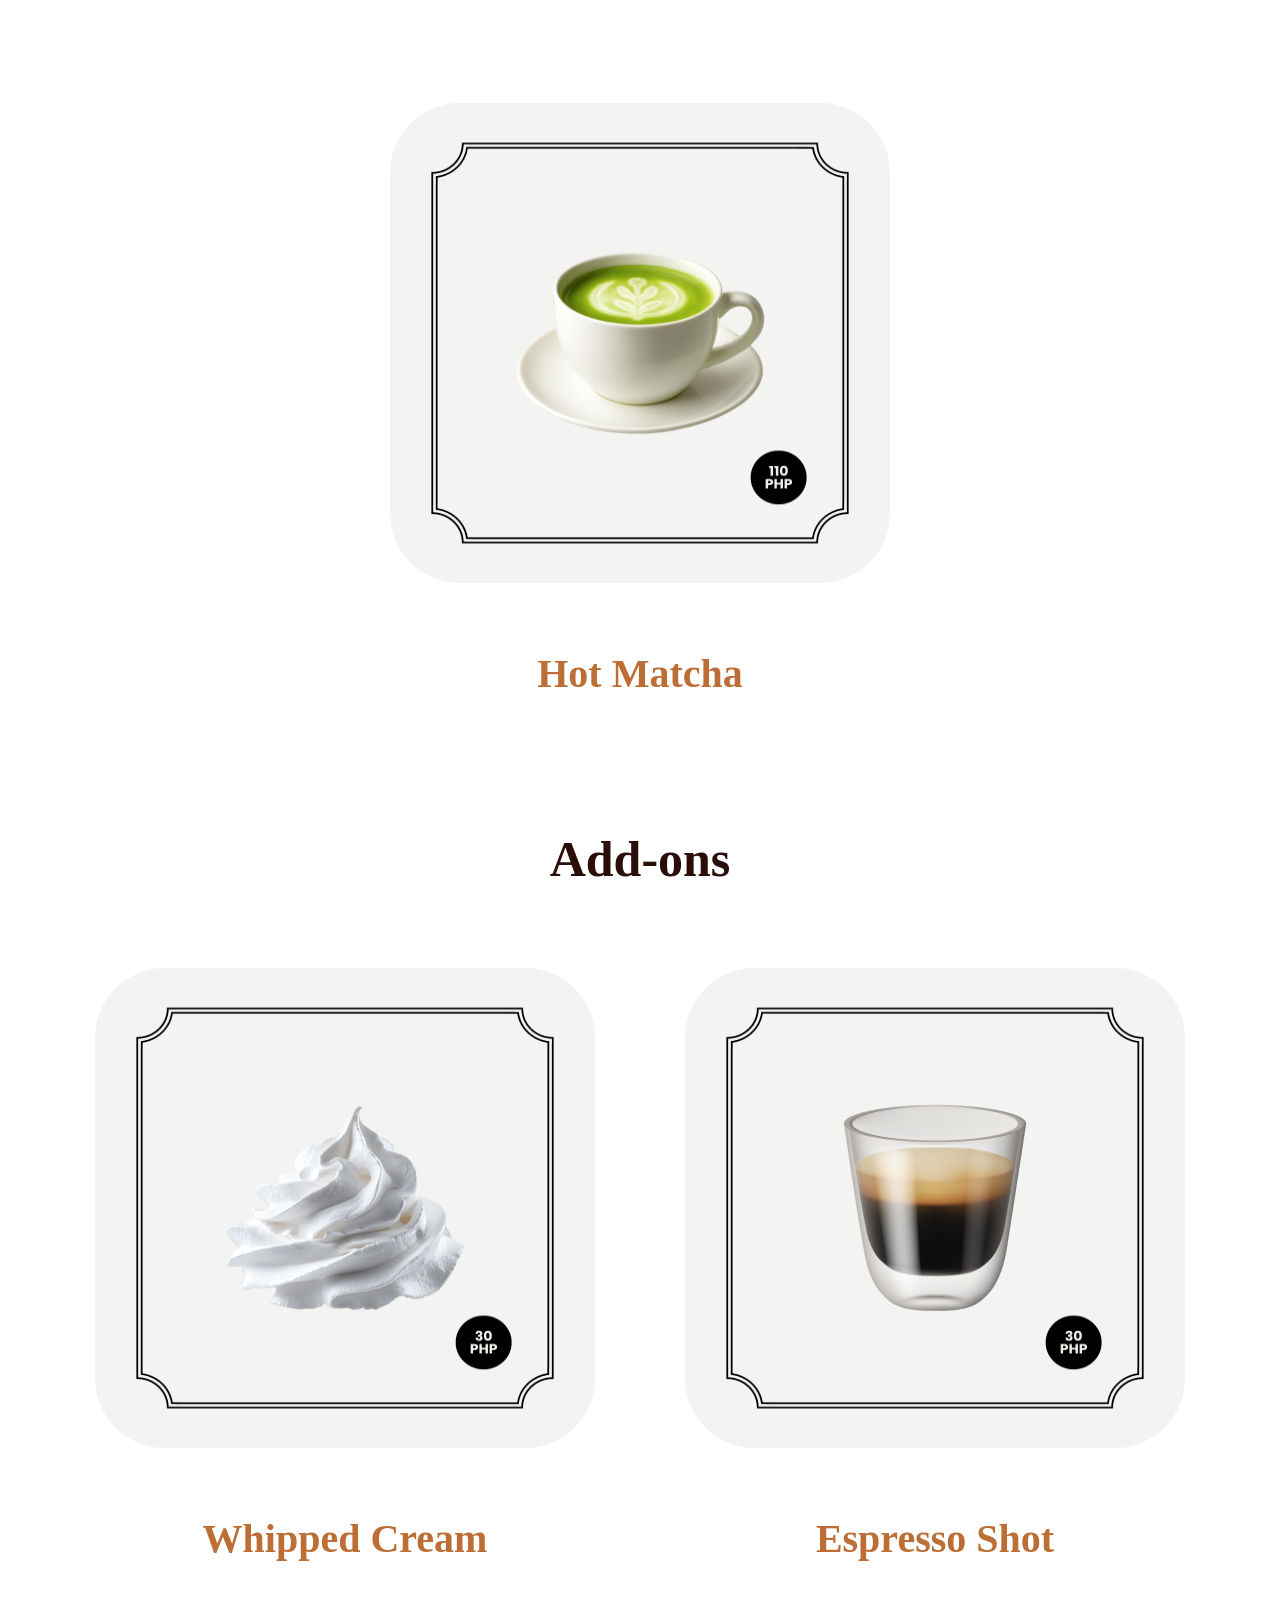
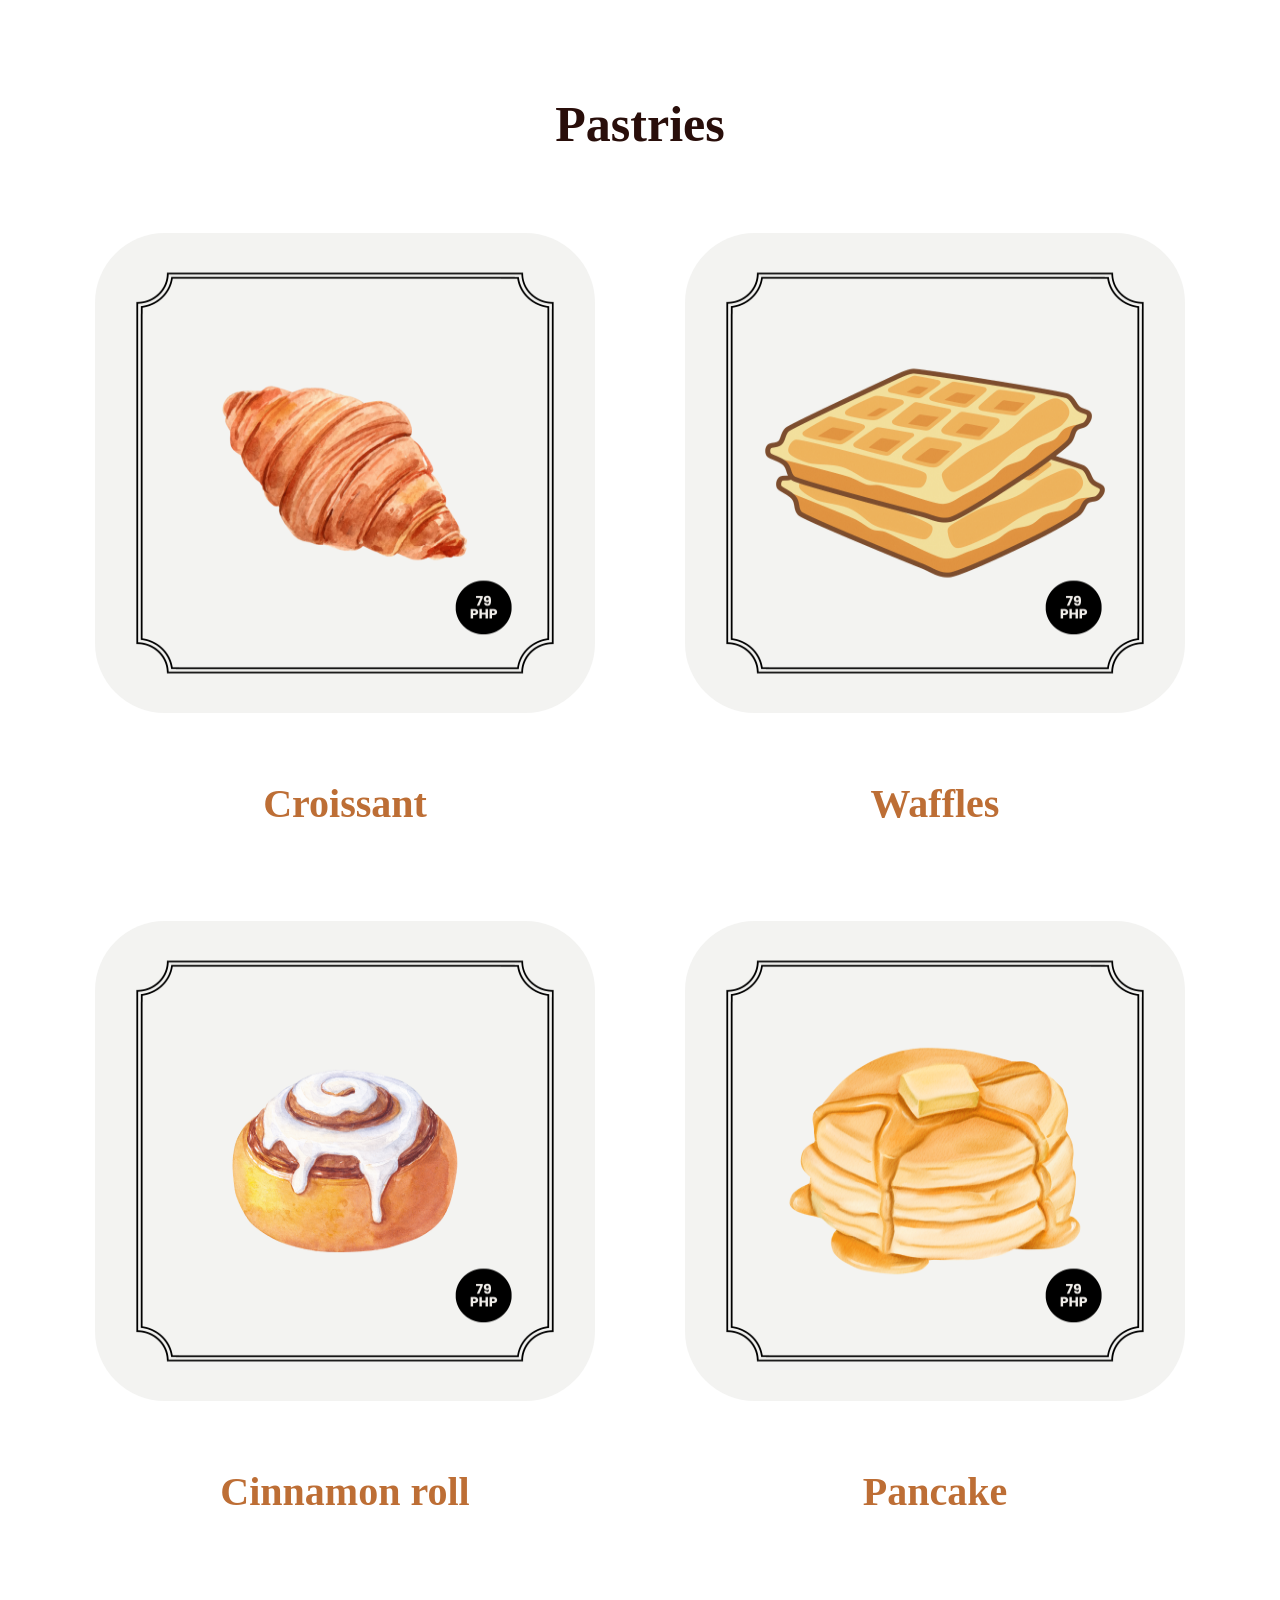
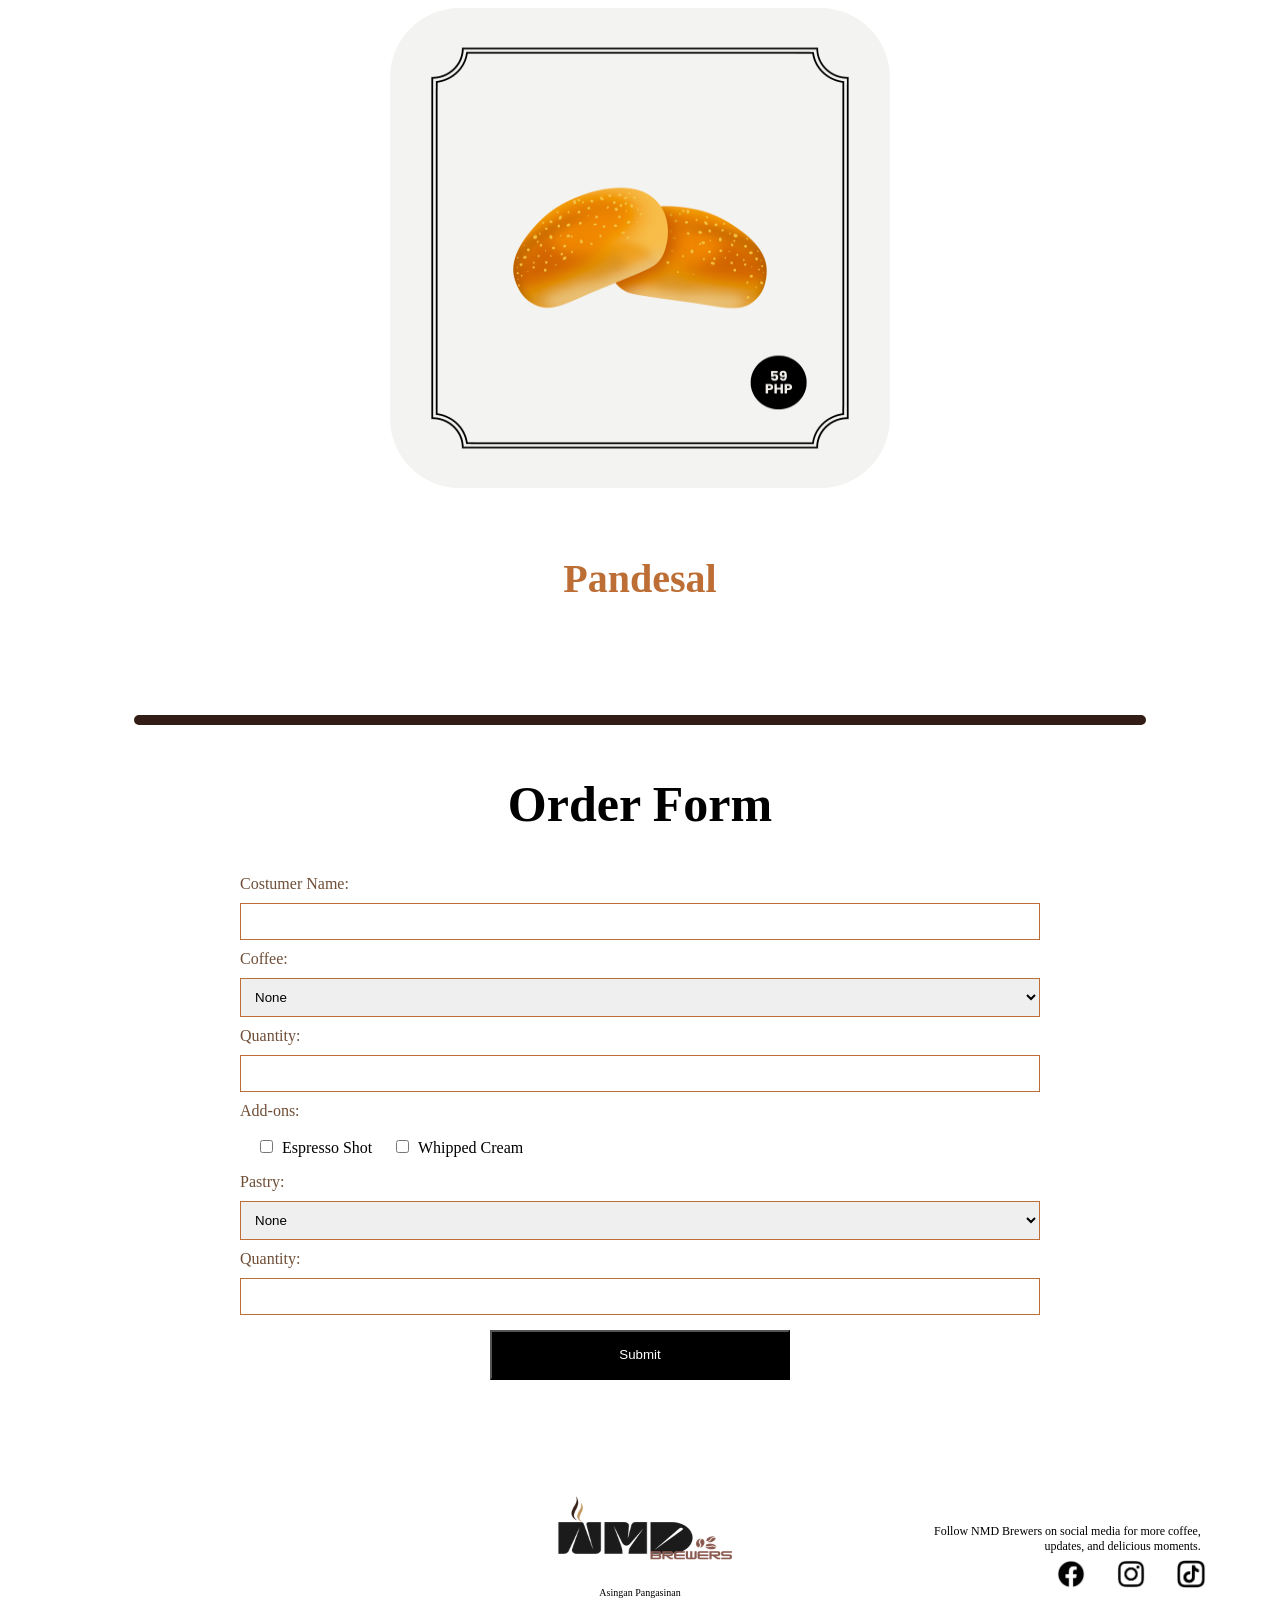
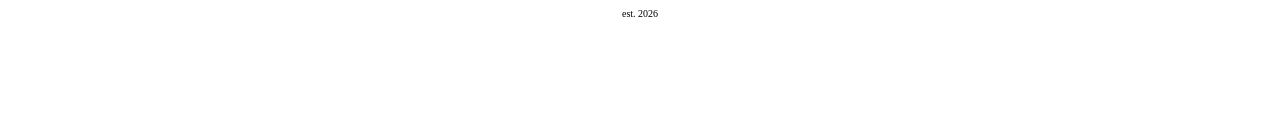
<file: products.html>
<!DOCTYPE html>
<html lang="en">
<head>
    <meta charset="UTF-8">
    <meta name="viewport" content="width=device-width, initial-scale=1.0">
    <link rel="stylesheet" href="style.css">
    <title>Product</title>
</head>
<body>
    <header>
    <nav>
        <table width="95% " cellpadding="0" cellspacing="0">
            <tr>
                <td style="width: 5%; padding: 0;"></td>
                <td align="left">
                    <img src="product/invilogo.png" alt="Logo" width="250" height="100">
                </td>
 
                </td>
                <td width="100%"></td>
                <td align="right" style="padding-right: 50px;">
                    <a href="merchandise.html">
                        <img src="icon/17.png" alt="mercandise" width="30" height="30">
                    </a>
                </td>
                </td>
                <td align="right" style="padding: 0%;">
                    <a href="index.html#contactus">
                        <img src="icon/19.png" alt="contact" width="34" height="34">
                    </a>
                </td>
            </tr>
        </table>
    </nav>
    </header> 

<section id="products"> 
    <h1 class="coffee-title">OUR MENU</h1> 
    <p class="caption">Freshly prepared and served with care.</p> 
 
    <h1 class="coffee-category">Iced Coffee</h1> 

    <div class="coffee-container">

        <div class="iced-coffee"> 
            <img src="product/1.png" alt="Iced Americano"> 
            <h2>Iced Americano</h2> 
        </div> 
 
        <div class="iced-coffee"> 
            <img src="product/2.png" alt="Iced Mocha"> 
            <h2>Iced Mocha</h2> 
        </div> 
 
        <div class="iced-coffee"> 
            <img src="product/3.png" alt="Spanish Latte"> 
            <h2>Spanish Latte</h2> 
        </div> 
 
        <div class="iced-coffee"> 
            <img src="product/4.png" alt="Matcha Latte"> 
            <h2>Matcha Latte</h2> 
        </div> 
 
        <div class="iced-coffee"> 
            <img src="product/5.png" alt="Iced Caramel Macchiato"> 
            <h2>Iced Caramel Macchiato</h2> 
        </div>
    </div>

    <h1 class="coffee-category" style="margin-top: 100px;">Hot Coffee</h1> 

    <div class="coffee-container">

        <div class="hot-coffee"> 
            <img src="product/6.png" alt="Hot Americano"> 
            <h2>Hot Americano</h2> 
        </div> 
 
        <div class="hot-coffee"> 
            <img src="product/7.png" alt="Hot Latte"> 
            <h2>Hot Latte</h2> 
        </div> 
 
        <div class="hot-coffee"> 
            <img src="product/8.png" alt="Hot Matcha"> 
            <h2>Hot Matcha</h2> 
        </div> 
 
    </div>

    <h1 class="coffee-category" style="margin-top: 100px;">Add-ons</h1> 

    <div class="coffee-container">
        
        <div class="add-ons"> 
            <img src="product/14.png" alt="Whipped Cream"> 
            <h2>Whipped Cream</h2> 
        </div>
 
 
        <div class="add-ons"> 
            <img src="product/15.png" alt="Espresso Shot"> 
            <h2>Espresso Shot</h2> 
        </div> 

        </div> 

    <h1 class="coffee-category" style="margin-top: 100px;">Pastries</h1>
 
    </div>

        <div class="coffee-container">

        <div class="pastries"> 
            <img src="product/9.png" alt="Croissant"> 
            <h2>Croissant</h2> 
        </div> 
 
        <div class="pastries"> 
            <img src="product/10.png" alt="Waffles "> 
            <h2>Waffles </h2> 
        </div> 
 
        <div class="pastries"> 
            <img src="product/11.png" alt="Cinnamon roll"> 
            <h2>Cinnamon roll</h2> 
        </div> 
 
        <div class="pastries"> 
            <img src="product/12.png" alt="Pancake"> 
            <h2>Pancake</h2> 
        </div> 
 
        <div class="pastries"> 
            <img src="product/13.png" alt="Pandesal"> 
            <h2>Pandesal</h2> 
        </div>
    </div>
</section>

<hr style="width: 80%; height: 10px; border: none; background-color: #321C16; border-radius: 50px; margin-bottom: 30px; margin-top: 80px;">

<section id="orderform">
    <h1>Order Form</h1>

    <form>

        <div>
            <label>Costumer Name:</label>
            
            <input class="user-input" type="text" name="name">
        </div>

        <div class="order-coffee">
            <label>Coffee:</label>
            <select name="coffee">
                <option>None</option>
                <option>Iced Americano</option>
                <option>Iced Mocha</option>
                <option>Spanish Latte</option>
                <option>Matcha Latte</option>
                <option>Iced Caramel Macchiato</option>
                <option>Hot Latte</option>
                <option>Hot Americano</option>
                <option>Hot Matcha</option>
            </select>
        </div>

        <div>
            <label>Quantity:</label>
            <input class="user-input" type="number" name="quantity" min="1">
        </div>

        <div class="add-ons">
            <label>Add-ons:</label>
            <input type="checkbox"> Espresso Shot
            <input type="checkbox"> Whipped Cream
        </div>

        <div class="order-pastries">
            <label>Pastry:</label>
            <select name="Pastry">
                <option>None</option>
                <option>Croissant</option>
                <option>Waffles</option>
                <option>Cinnamon roll</option>
                <option>Pancake</option>
                <option>Pandesal</option>
            </select>
        </div>

        <div>
            <label>Quantity:</label>
            <input class="user-input" type="number" name="quantity" min="1">
        </div>

        <div class="submit-order">
            <input type="submit" value="Submit">
        </div>
    </form>
</section>

    <footer id="footer">
        <table>
            <tr>
                <td style="width: 25%; padding: 0;"></td>
                <td class="footer-left">
                    <img src="product/invilogo.png" alt="LOGO">
                    <p>Asingan Pangasinan</p>
                    <p>est. 2026</p>
                </td>

                <td class="footer-right">
                    <p>Follow NMD Brewers on social media for more coffee, updates, and delicious moments.</p>

                    <div class="icons">
                        <a href="https://www.facebook.com/share/1JvaMXyL88/?mibextid=wwXIfr">
                            <img src="icon/21.png" alt="Facebook"  height="30" width="30">
                        </a>
                        <a href="https://www.instagram.com/nmdbrewers">
                            <img src="icon/20.png" alt="Instagram"  height="30" width="30">
                        </a>
                        <a href="https://www.tiktok.com/@nmd.brewers?_r=1&_t=ZS-99VaZS5F1Wv">
                            <img src="icon/22.png" alt="Tiktok" height="30" width="30">
                        </a>
                    </div>

                </td>
            </tr>
        </table>
    </footer>

</body>
</html>
</file>
<file: style.css>
.story {
    display: flex;
    flex-direction: row;
    align-items: center;
    gap: 100px;
}

.story img {
    margin: 40px 0;
    border: 10px solid #DCD8D0;
    border-radius: 50px;
    width: 50%;
    height: auto;
    object-fit: cover;
}

.text {
    font-size: 30px;
    max-width: 1000px;
    font-family: Tahoma;
    width: 50%;
}

.text h1 {
    font-family: Tahoma;
    color: #BD6E35;
}

.reverse {
    flex-direction: row-reverse;
}

.bestsellers {
    display: flex;
    gap: 5px;
    overflow-x: auto;
    width: 100%;
}
 
 
.bestsellers img {
    width: 1000px;
    height: auto;   
}

#buttons {
    text-align: center;
}
#buttons {
    display: flex;
    gap: 30px;
    justify-content: center;
    align-items: center; 
}
#bt1 {
    width: 200px;
    height: 50px;
    border: 5px solid black;
    border-radius: 1dvb;
    background-color: black;
    margin-top: 20px;
    margin-bottom: 20px;
    font-size: 18px;
    font-family: Tahoma;
    font-weight: bolder;
    color: white;
}

#bt2 {
    width: 200px;
    height: 50px;
    border: 5px solid whitesmoke;
    border-radius: 1dvb;
    background-color: whitesmoke;
    margin-top: 20px;
    margin-bottom: 20px;
    font-size: 18px;
    font-family: Tahoma;
    font-weight: bolder;
    color: black;
}

 
#title {
    text-align: center;
    font-size: 70px;
    margin-top: 50px;
    margin-bottom: 100px;
    font-family: Tahoma;
}

#whydetails {
    display: flex;
    flex-direction: row;
    gap: 50px;
    height: auto;
    width: 100%;
    align-items: center;
    justify-content: center;
    flex-wrap: wrap;
}

#whydetails img {
    width: 300px;
    height: 280px;
    border:10px solid #321C16;
    border-radius: 40px;
    object-fit: cover;
}

.whyitem {
    text-align: center;
    width: 400px;
}

.whyitem h2 {
    font-family: Tahoma;
    font-size: 30px;
    color: #321C16;
    margin-bottom: 0;
}
.whyitem p {
    font-family: Tahoma;
    font-size: 18px;
    margin-top: 0;
}

#contactus {
    margin: 50px auto;
    width: 800px;
}

#contactus h1{
    font-family: Tahoma;
    font-size: 50px;
    text-align: center;
    color: #BD6E35;
    margin-bottom: 0;
}

#contactus p{
    font-family: Tahoma;
    font-weight: 500;
    font-size: 22px;
    text-align: center;
    margin-top: 10px;
   
}

#name{
    margin-bottom: 20px;
}

#contactus label{
    font-family: tahoma;
    display: block;
    margin-bottom: 10px;
}

#contactus input {
    width: 100%;
    padding: 10px;
    box-sizing: border-box;
    border: 1px solid #BD6E35;
}

#contactus textarea {
    width: 100%;
    padding: 10px;
    box-sizing: border-box;
    border: 1px solid #BD6E35;
}

#submit input{
    color: white;
    background-color: black;
    border: 2px solid black;
}

#footer {
    margin: 100px auto;
    width: 90%;   
}

#footer table {
    width: 100%;
}

.footer-left {
    width: 50%;
    text-align: center;
}

.footer-left img{
    margin: 0 auto;
    height: 100px;
    width: 200px;
}

.footer-left p{
    text-align: center;
    font-family: tahoma;
    font-size: 10px;
    margin-top: 0;
}

.footer-right {
    width: 50%;
}

.footer-right p {
    margin: 5px;
    text-align: right;
    font-family: tahoma;
    font-size: 12px;

}

.icons {
    display: flex;
    justify-content: right;
    gap: 30px; 
}

.coffee-container {
    display: flex;
    flex-direction: row;
    gap: 30px;
    width: 100%;
    height: auto;
    align-items: center;
    justify-content: center;
    flex-wrap: wrap;
}

.iced-coffee img {
    width: 500px;
    height: 480px;
    border-radius: 100px;
}

.iced-coffee h2{
    text-align: center;
    font-size: 40px;
    font-family: tahoma;
    color: #BD6E35;
}

.coffee-title {
    text-align: center;
    font-size: 80px;
    font-family: tahoma;
    margin-top: 50px;
    margin-bottom: 30px;
}

.coffee-category {
    text-align: center;
    font-size: 50px;
    font-family: tahoma;
    color: #290E0A;
    margin-top: 30px;
    margin-bottom: 50px;
}

.caption {
    text-align: center;
    font-size: 30px;
    margin-top: 0;
    margin-bottom: 100px;
    font-family: Georgia;
}

.hot-coffee img {
    width: 500px;
    height: 480px;
    padding: 30px;
    border-radius: 100px;
}

.hot-coffee h2{
    text-align: center;
    font-size: 40px;
    font-family: tahoma;
    color: #BD6E35;
}

.add-ons img {
    width: 500px;
    height: 480px;
    padding: 30px;
    border-radius: 100px;
}

.add-ons h2{
    text-align: center;
    font-size: 40px;
    font-family: tahoma;
    color: #BD6E35;
}

.pastries img {
    width: 500px;
    height: 480px;
    padding: 30px;
    border-radius: 100px;
}

.pastries h2{
    text-align: center;
    font-size: 40px;
    font-family: tahoma;
    color: #BD6E35;
}

#orderform {
    margin: 50px auto;
    width: 800px;
}

#orderform h1 {
    font-family: tahoma;
    text-align: center;
    font-size: 50px;
}

#orderform label {
    font-family: tahoma;
    color: #6F4E37;
    display: block;
    margin: 10px 0;
}
 
#orderform select {
    width: 100%;
    padding: 10px;
    box-sizing: border-box;
    border: 1px solid #BD6E35;
}

.user-input {
    width: 100%;
    padding: 10px;
    box-sizing: border-box;
    border: 1px solid #BD6E35;   
}

.add-ons input{
    margin: 10px 5px 10px 20px;
 
}

.submit-order {
    text-align: center;
}

.submit-order input {
    margin-top: 15px;
    background-color: black;
    color: white;
    width: 300px;
    height: 50px;
}
</file>
<file: merch.css>
#merchandise {
    text-align: center;
    width: 95%;
    height: auto;
    margin: 100px auto;
}

#merchandise h1 {
    text-align: center;
    font-size: 80px;
    font-family: tahoma;
   
}

hr {
    width: 80%;
    height: 15px;
    border: none ;
    background-color: #BD6E35;
    border-radius: 30px;
    margin-top: 70px;
    margin-bottom: 100px;
}

#merchandise h2 {
    text-align: center;
    font-size: 70px;
    font-family: tahoma;
    color: #BD6E35;
    margin: 200px auto 0; 
}

 
.items img{
    height: 500px;
    width: 520px;
    padding: 30px;
    border-radius: 100px;
}

.items hr {
    width: 60%;
    height: 15px;
    border: none;
    background-color: black;
    margin: 50px auto 100px;
    border-radius: 5px;
}


#order-form {
    margin: 50px auto;
    width: 800px;
}

#order-form h1{
    font-size: 70px;
    font-family: tahoma;
    margin: 0;
    text-align: center;
}

#order-form label {
    margin: 5px auto;
    display: block;
    font-family: tahoma;
    font-size: 20px;
    color: #BD6E35;
}
 

.user-input {
    display: block;
    margin: 5px auto;
    width: 800px;
    height: 35px;
    box-sizing: border-box;
    border: 1px solid #BD6E35;
}

.forms {
    margin: 20px 0;
}

.text-input {
    display: block;
    margin: 5px auto;
    width: 800px;
    height: 100px;
    box-sizing: border-box;
    border: 1px solid #BD6E35;
}

.button {
    text-align: center;
    margin: 20px 0
}

.button input {
    width: 300px;
    height: 50px;
    color: white;
    background-color: black;
}

#footer {
    margin: 100px auto;
    width: 90%;   
}

#footer table {
    width: 100%;
}

.footer-left {
    width: 50%;
    text-align: center;
}

.footer-left img{
    margin: 0 auto;
    height: 100px;
    width: 200px;
}

.footer-left p{
    text-align: center;
    font-family: tahoma;
    font-size: 10px;
    margin-top: 0;
}

.footer-right {
    width: 50%;
}

.footer-right p {
    margin: 5px;
    text-align: right;
    font-family: tahoma;
    font-size: 12px;

}

.icons {
    display: flex;
    justify-content: right;
    gap: 30px; 
}
</file>
